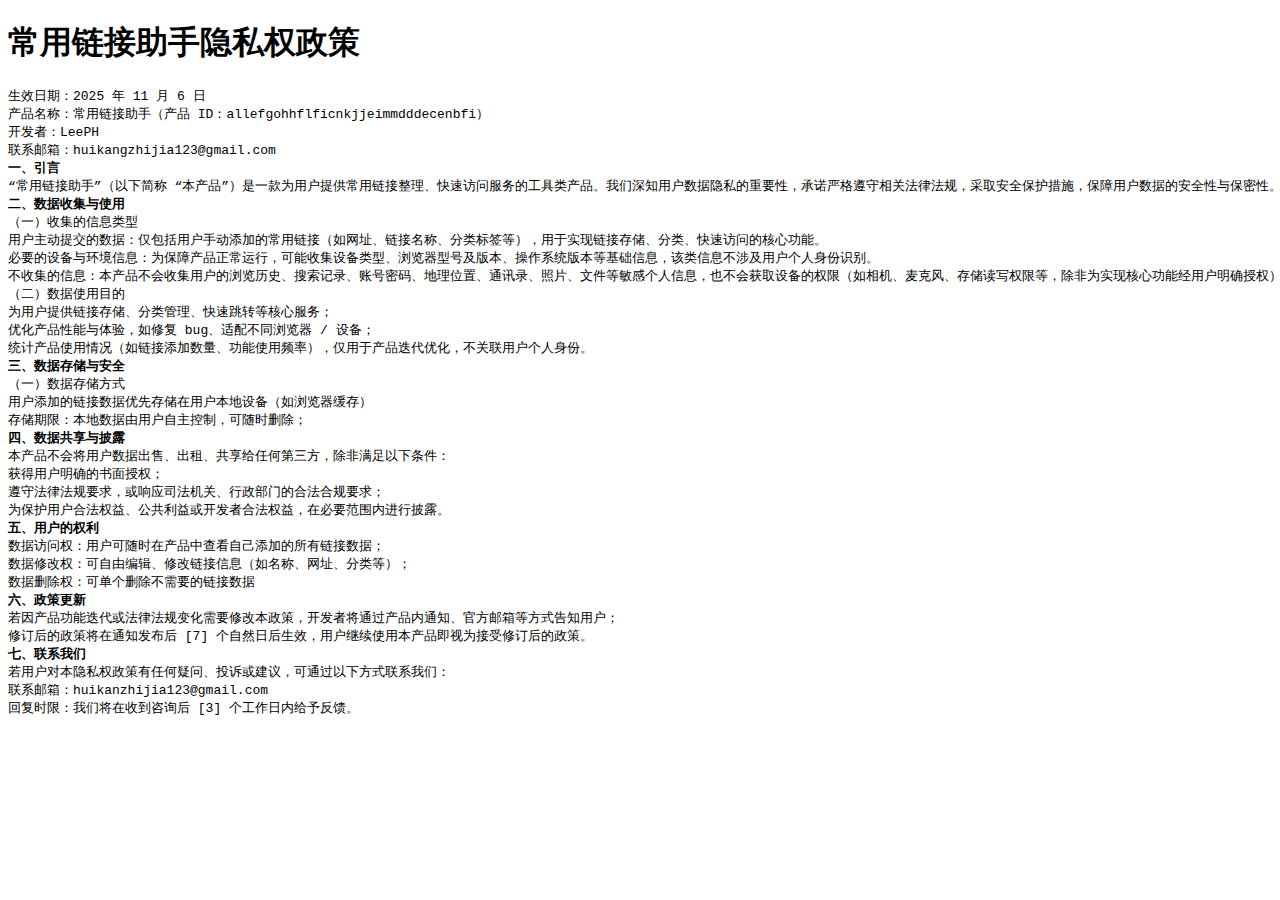
<file: index.html>
<!DOCTYPE html>
<html lang="zh">
<head>
	<meta charset="UTF-8">
	<meta name="viewport" content="width=device-width, initial-scale=1.0">
	<title>privacy-policy</title>
</head>
<body>
	<h1>常用链接助手隐私权政策​</h1>
<pre>
生效日期：2025 年 11 月 6 日
产品名称：常用链接助手（产品 ID：allefgohhflficnkjjeimmdddecenbfi）
开发者：LeePH
联系邮箱：huikangzhijia123@gmail.com
<strong>一、引言​</strong>
“常用链接助手”（以下简称 “本产品”）是一款为用户提供常用链接整理、快速访问服务的工具类产品。我们深知用户数据隐私的重要性，承诺严格遵守相关法律法规，采取安全保护措施，保障用户数据的安全性与保密性。本隐私权政策旨在明确告知用户本产品的数据收集、使用、存储、共享等相关规则，用户使用本产品即表示同意接受本政策的约束。​
<strong>二、数据收集与使用​</strong>
（一）收集的信息类型​
用户主动提交的数据：仅包括用户手动添加的常用链接（如网址、链接名称、分类标签等），用于实现链接存储、分类、快速访问的核心功能。​
必要的设备与环境信息：为保障产品正常运行，可能收集设备类型、浏览器型号及版本、操作系统版本等基础信息，该类信息不涉及用户个人身份识别。​
不收集的信息：本产品不会收集用户的浏览历史、搜索记录、账号密码、地理位置、通讯录、照片、文件等敏感个人信息，也不会获取设备的权限（如相机、麦克风、存储读写权限等，除非为实现核心功能经用户明确授权）。​
（二）数据使用目的​
为用户提供链接存储、分类管理、快速跳转等核心服务；​
优化产品性能与体验，如修复 bug、适配不同浏览器 / 设备；​
统计产品使用情况（如链接添加数量、功能使用频率），仅用于产品迭代优化，不关联用户个人身份。​
<strong>三、数据存储与安全​</strong>
（一）数据存储方式​
用户添加的链接数据优先存储在用户本地设备（如浏览器缓存）
存储期限：本地数据由用户自主控制，可随时删除；​​
<strong>四、数据共享与披露​</strong>
本产品不会将用户数据出售、出租、共享给任何第三方，除非满足以下条件：​
获得用户明确的书面授权；​
遵守法律法规要求，或响应司法机关、行政部门的合法合规要求；​
为保护用户合法权益、公共利益或开发者合法权益，在必要范围内进行披露。​
<strong>五、用户的权利​</strong>
数据访问权：用户可随时在产品中查看自己添加的所有链接数据；​
数据修改权：可自由编辑、修改链接信息（如名称、网址、分类等）；​
数据删除权：可单个删除不需要的链接数据​​
<strong>六、政策更新​</strong>
若因产品功能迭代或法律法规变化需要修改本政策，开发者将通过产品内通知、官方邮箱等方式告知用户；
​修订后的政策将在通知发布后 [7] 个自然日后生效，用户继续使用本产品即视为接受修订后的政策。​
<strong>七、联系我们​</strong>
若用户对本隐私权政策有任何疑问、投诉或建议，可通过以下方式联系我们：​
联系邮箱：huikanzhijia123@gmail.com
回复时限：我们将在收到咨询后 [3] 个工作日内给予反馈。
</pre>
	
</body>

</html>
</file>
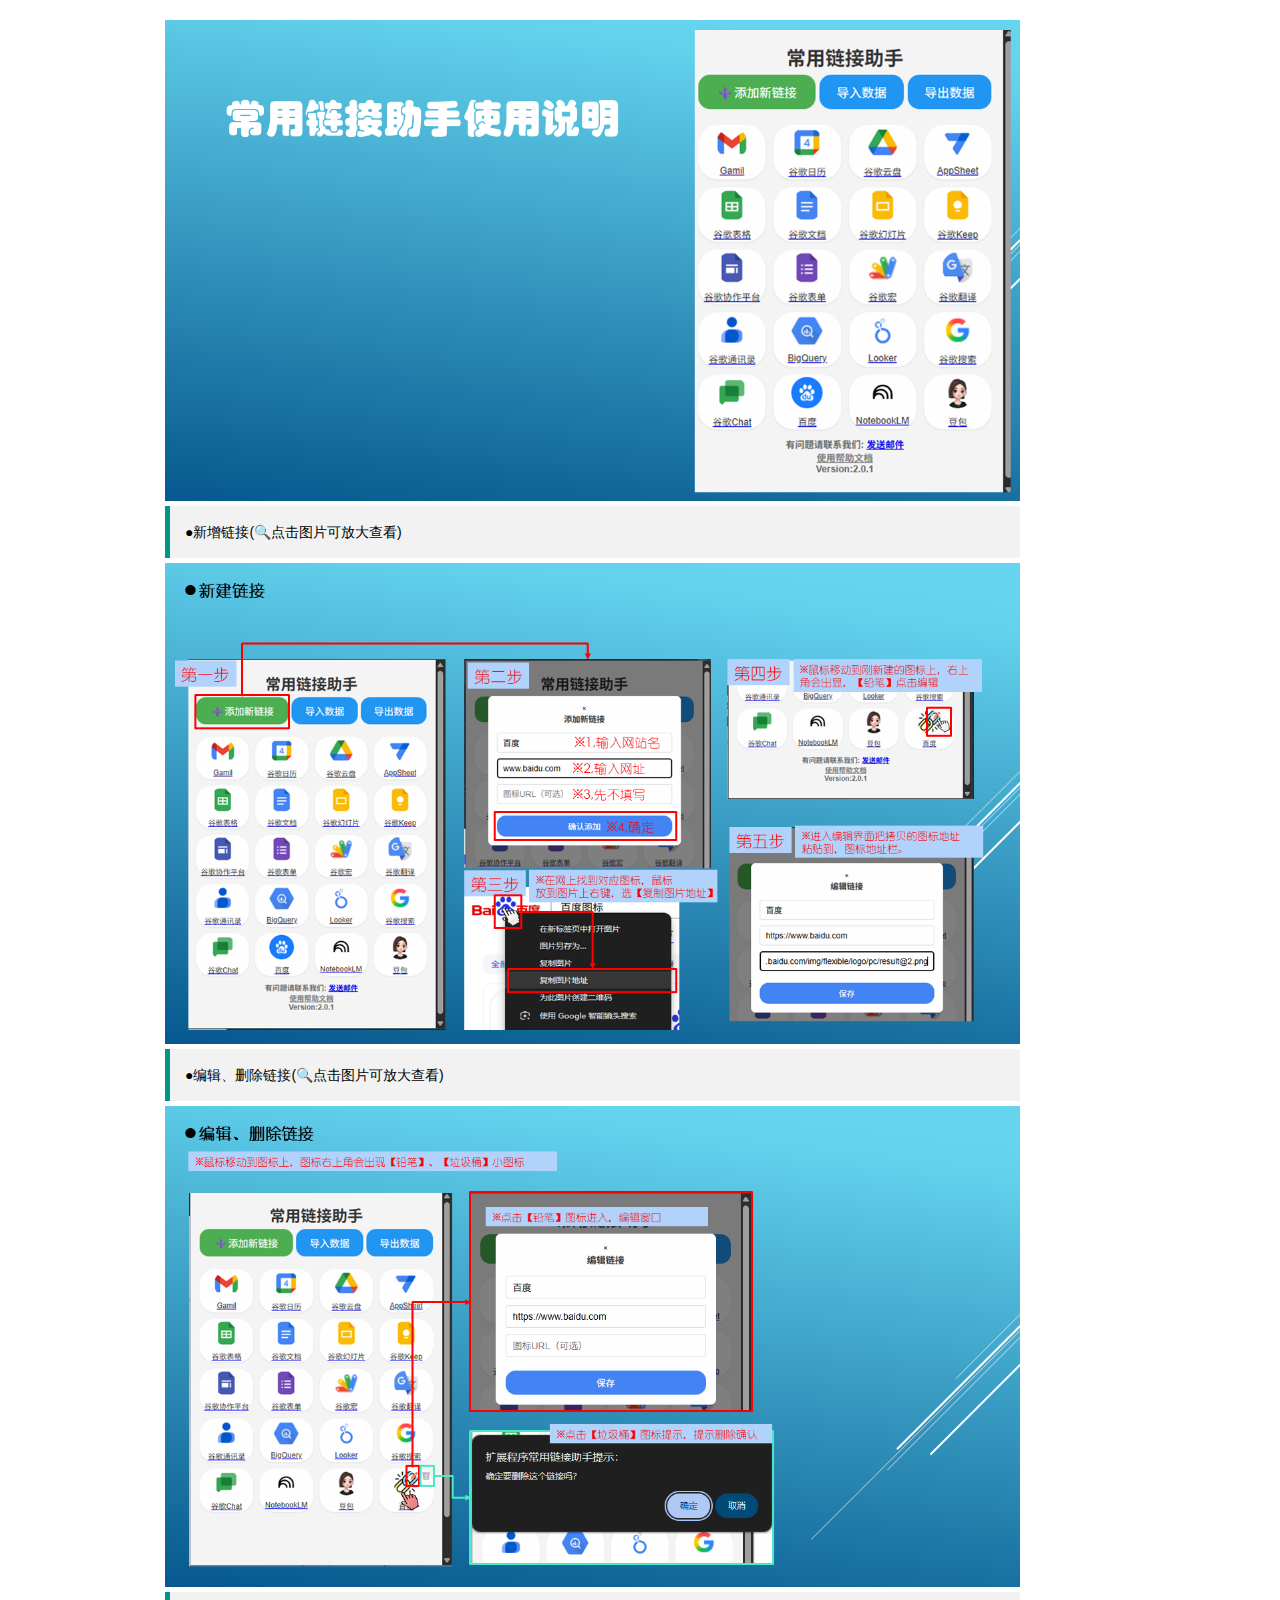
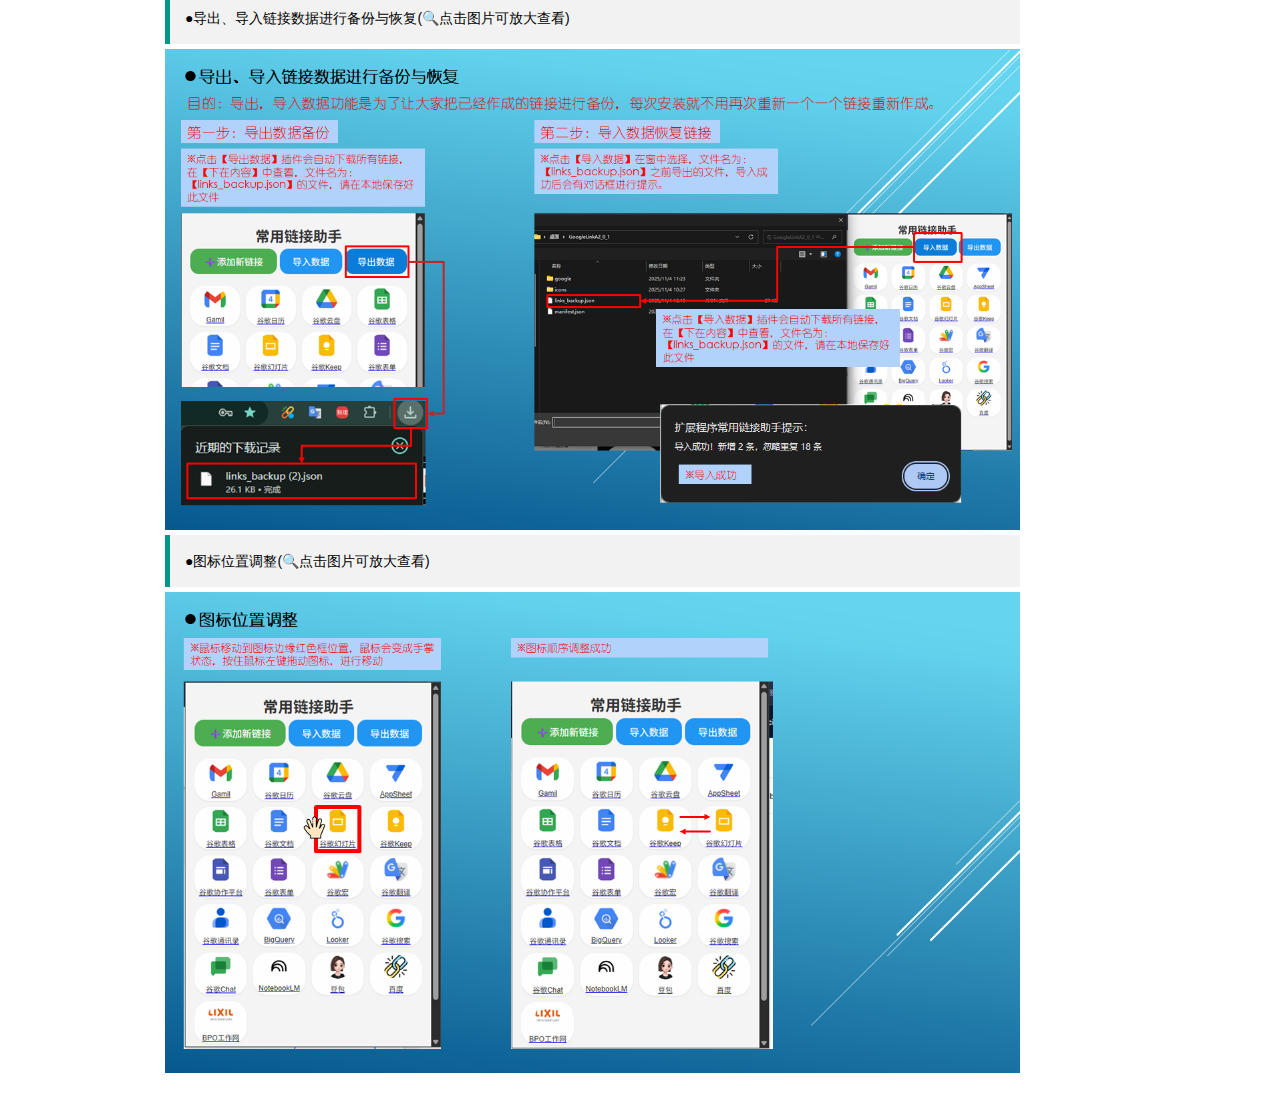
<file: help.html>
<!DOCTYPE html>
<html>
	<head>
		<meta charset="utf-8">
		<title>常用链接助手使用方法</title>
		<meta name="renderer" content="webkit">
		<meta http-equiv="X-UA-Compatible" content="IE=edge,chrome=1">
		<meta name="viewport"
			content="width=device-width, initial-scale=1.0, minimum-scale=1.0, maximum-scale=1.0, user-scalable=0">
		<link rel="shortcut icon" href="img/favicon.ico" type="image/x-icon" />
		<link rel="stylesheet" href="layui/css/layui.css" media="all"/>
	</head>
	<body>
		<div class="layui-container" style="margin: 20px auto;;">
			
			<div class="layui-row">
				<div class="layui-col-sm9 layui-col-sm-offset1">
					<img src="img/1.PNG" height="481" alt="说明首页">
					<div class="gdc-tx-photo" id="imgDragmove">
						
						<blockquote class="layui-elem-quote" style="margin: 5px 0 5px;">
						  ●新增链接(🔍点击图片可放大查看)
						</blockquote>
						<a href="#"><img src="img/2.PNG" height="481" alt="新建链接"></a>
						<blockquote class="layui-elem-quote" style="margin: 5px 0 5px;">
						  ●编辑、删除链接(🔍点击图片可放大查看)
						</blockquote>
						<a href="#"><img src="img/3.PNG" height="481" alt="编辑、删除链接"></a>
						<blockquote class="layui-elem-quote" style="margin: 5px 0 5px;">
						  ●导出、导入链接数据进行备份与恢复(🔍点击图片可放大查看)
						</blockquote>
						<a href="#"><img src="img/4.PNG" height="481" alt="导出、导入链接数据进行备份与恢复"></a>
						<blockquote class="layui-elem-quote" style="margin: 5px 0 5px;">
						  ●图标位置调整(🔍点击图片可放大查看)
						</blockquote>
						<a href="#"><img src="img/5.PNG" height="481" alt="图标位置调整"></a>
					</div>
				</div>
			</div>
		
			<!-- <div style="padding: 50px;">
				<div class="gdc-tx-photo" id="imgDragmove">
					<img src="img/1.PNG" height="400" alt="图片名">
					<img src="img/2.PNG" height="400" alt="图片名">
				</div>
			</div> -->
		</div>
		<script src="layui_exts/dragMove/dragMove.js"></script>
		<script src="layui/layui.js"></script>
		<script>
			layui.config({
				base: 'layui_exts/' //配置 layui 第三方扩展组件存放的基础目录
			}).extend({
				dragMove: 'dragMove/dragMove'
			}).use(['dragMove'], function() {
				var dragMove = layui.dragMove;

				//执行示例
				dragMove.render({
					elem: "#imgDragmove", //指向图片的父容器
					layerArea: ["1200px", "860px"], //弹窗的宽高，同layer的area，默认["960px","720px"]
					layerShade: 0.6, //遮罩的透明度，同layer的shade，默认0.6
					layerMove: false, //触发拖动的元素，同layer的move，这里默认禁止，可设置为'.layui-layer-title'
					maxZoom: 3 //图片能放大的最大倍数，默认1倍
				});
			});
		</script>
	</body>
</html>
</file>
<file: layui/css/layui.css>
/** layui-v2.5.6 MIT License By https://www.layui.com */
 .layui-inline,img{display:inline-block;vertical-align:middle}h1,h2,h3,h4,h5,h6{font-weight:400}.layui-edge,.layui-header,.layui-inline,.layui-main{position:relative}.layui-body,.layui-edge,.layui-elip{overflow:hidden}.layui-btn,.layui-edge,.layui-inline,img{vertical-align:middle}.layui-btn,.layui-disabled,.layui-icon,.layui-unselect{-moz-user-select:none;-webkit-user-select:none;-ms-user-select:none}.layui-elip,.layui-form-checkbox span,.layui-form-pane .layui-form-label{text-overflow:ellipsis;white-space:nowrap}.layui-breadcrumb,.layui-tree-btnGroup{visibility:hidden}blockquote,body,button,dd,div,dl,dt,form,h1,h2,h3,h4,h5,h6,input,li,ol,p,pre,td,textarea,th,ul{margin:0;padding:0;-webkit-tap-highlight-color:rgba(0,0,0,0)}a:active,a:hover{outline:0}img{border:none}li{list-style:none}table{border-collapse:collapse;border-spacing:0}h4,h5,h6{font-size:100%}button,input,optgroup,option,select,textarea{font-family:inherit;font-size:inherit;font-style:inherit;font-weight:inherit;outline:0}pre{white-space:pre-wrap;white-space:-moz-pre-wrap;white-space:-pre-wrap;white-space:-o-pre-wrap;word-wrap:break-word}body{line-height:24px;font:14px Helvetica Neue,Helvetica,PingFang SC,Tahoma,Arial,sans-serif}hr{height:1px;margin:10px 0;border:0;clear:both}a{color:#333;text-decoration:none}a:hover{color:#777}a cite{font-style:normal;*cursor:pointer}.layui-border-box,.layui-border-box *{box-sizing:border-box}.layui-box,.layui-box *{box-sizing:content-box}.layui-clear{clear:both;*zoom:1}.layui-clear:after{content:'\20';clear:both;*zoom:1;display:block;height:0}.layui-inline{*display:inline;*zoom:1}.layui-edge{display:inline-block;width:0;height:0;border-width:6px;border-style:dashed;border-color:transparent}.layui-edge-top{top:-4px;border-bottom-color:#999;border-bottom-style:solid}.layui-edge-right{border-left-color:#999;border-left-style:solid}.layui-edge-bottom{top:2px;border-top-color:#999;border-top-style:solid}.layui-edge-left{border-right-color:#999;border-right-style:solid}.layui-disabled,.layui-disabled:hover{color:#d2d2d2!important;cursor:not-allowed!important}.layui-circle{border-radius:100%}.layui-show{display:block!important}.layui-hide{display:none!important}@font-face{font-family:layui-icon;src:url(../font/iconfont.eot?v=256);src:url(../font/iconfont.eot?v=256#iefix) format('embedded-opentype'),url(../font/iconfont.woff2?v=256) format('woff2'),url(../font/iconfont.woff?v=256) format('woff'),url(../font/iconfont.ttf?v=256) format('truetype'),url(../font/iconfont.svg?v=256#layui-icon) format('svg')}.layui-icon{font-family:layui-icon!important;font-size:16px;font-style:normal;-webkit-font-smoothing:antialiased;-moz-osx-font-smoothing:grayscale}.layui-icon-reply-fill:before{content:"\e611"}.layui-icon-set-fill:before{content:"\e614"}.layui-icon-menu-fill:before{content:"\e60f"}.layui-icon-search:before{content:"\e615"}.layui-icon-share:before{content:"\e641"}.layui-icon-set-sm:before{content:"\e620"}.layui-icon-engine:before{content:"\e628"}.layui-icon-close:before{content:"\1006"}.layui-icon-close-fill:before{content:"\1007"}.layui-icon-chart-screen:before{content:"\e629"}.layui-icon-star:before{content:"\e600"}.layui-icon-circle-dot:before{content:"\e617"}.layui-icon-chat:before{content:"\e606"}.layui-icon-release:before{content:"\e609"}.layui-icon-list:before{content:"\e60a"}.layui-icon-chart:before{content:"\e62c"}.layui-icon-ok-circle:before{content:"\1005"}.layui-icon-layim-theme:before{content:"\e61b"}.layui-icon-table:before{content:"\e62d"}.layui-icon-right:before{content:"\e602"}.layui-icon-left:before{content:"\e603"}.layui-icon-cart-simple:before{content:"\e698"}.layui-icon-face-cry:before{content:"\e69c"}.layui-icon-face-smile:before{content:"\e6af"}.layui-icon-survey:before{content:"\e6b2"}.layui-icon-tree:before{content:"\e62e"}.layui-icon-ie:before{content:"\e7bb"}.layui-icon-upload-circle:before{content:"\e62f"}.layui-icon-add-circle:before{content:"\e61f"}.layui-icon-download-circle:before{content:"\e601"}.layui-icon-templeate-1:before{content:"\e630"}.layui-icon-util:before{content:"\e631"}.layui-icon-face-surprised:before{content:"\e664"}.layui-icon-edit:before{content:"\e642"}.layui-icon-speaker:before{content:"\e645"}.layui-icon-down:before{content:"\e61a"}.layui-icon-file:before{content:"\e621"}.layui-icon-layouts:before{content:"\e632"}.layui-icon-rate-half:before{content:"\e6c9"}.layui-icon-add-circle-fine:before{content:"\e608"}.layui-icon-prev-circle:before{content:"\e633"}.layui-icon-read:before{content:"\e705"}.layui-icon-404:before{content:"\e61c"}.layui-icon-carousel:before{content:"\e634"}.layui-icon-help:before{content:"\e607"}.layui-icon-code-circle:before{content:"\e635"}.layui-icon-windows:before{content:"\e67f"}.layui-icon-water:before{content:"\e636"}.layui-icon-username:before{content:"\e66f"}.layui-icon-find-fill:before{content:"\e670"}.layui-icon-about:before{content:"\e60b"}.layui-icon-location:before{content:"\e715"}.layui-icon-up:before{content:"\e619"}.layui-icon-pause:before{content:"\e651"}.layui-icon-date:before{content:"\e637"}.layui-icon-layim-uploadfile:before{content:"\e61d"}.layui-icon-delete:before{content:"\e640"}.layui-icon-play:before{content:"\e652"}.layui-icon-top:before{content:"\e604"}.layui-icon-firefox:before{content:"\e686"}.layui-icon-friends:before{content:"\e612"}.layui-icon-refresh-3:before{content:"\e9aa"}.layui-icon-ok:before{content:"\e605"}.layui-icon-layer:before{content:"\e638"}.layui-icon-face-smile-fine:before{content:"\e60c"}.layui-icon-dollar:before{content:"\e659"}.layui-icon-group:before{content:"\e613"}.layui-icon-layim-download:before{content:"\e61e"}.layui-icon-picture-fine:before{content:"\e60d"}.layui-icon-link:before{content:"\e64c"}.layui-icon-diamond:before{content:"\e735"}.layui-icon-log:before{content:"\e60e"}.layui-icon-key:before{content:"\e683"}.layui-icon-rate-solid:before{content:"\e67a"}.layui-icon-fonts-del:before{content:"\e64f"}.layui-icon-unlink:before{content:"\e64d"}.layui-icon-fonts-clear:before{content:"\e639"}.layui-icon-triangle-r:before{content:"\e623"}.layui-icon-circle:before{content:"\e63f"}.layui-icon-radio:before{content:"\e643"}.layui-icon-align-center:before{content:"\e647"}.layui-icon-align-right:before{content:"\e648"}.layui-icon-align-left:before{content:"\e649"}.layui-icon-loading-1:before{content:"\e63e"}.layui-icon-return:before{content:"\e65c"}.layui-icon-fonts-strong:before{content:"\e62b"}.layui-icon-upload:before{content:"\e67c"}.layui-icon-dialogue:before{content:"\e63a"}.layui-icon-video:before{content:"\e6ed"}.layui-icon-headset:before{content:"\e6fc"}.layui-icon-cellphone-fine:before{content:"\e63b"}.layui-icon-add-1:before{content:"\e654"}.layui-icon-face-smile-b:before{content:"\e650"}.layui-icon-fonts-html:before{content:"\e64b"}.layui-icon-screen-full:before{content:"\e622"}.layui-icon-form:before{content:"\e63c"}.layui-icon-cart:before{content:"\e657"}.layui-icon-camera-fill:before{content:"\e65d"}.layui-icon-tabs:before{content:"\e62a"}.layui-icon-heart-fill:before{content:"\e68f"}.layui-icon-fonts-code:before{content:"\e64e"}.layui-icon-ios:before{content:"\e680"}.layui-icon-at:before{content:"\e687"}.layui-icon-fire:before{content:"\e756"}.layui-icon-set:before{content:"\e716"}.layui-icon-fonts-u:before{content:"\e646"}.layui-icon-triangle-d:before{content:"\e625"}.layui-icon-tips:before{content:"\e702"}.layui-icon-picture:before{content:"\e64a"}.layui-icon-more-vertical:before{content:"\e671"}.layui-icon-bluetooth:before{content:"\e689"}.layui-icon-flag:before{content:"\e66c"}.layui-icon-loading:before{content:"\e63d"}.layui-icon-fonts-i:before{content:"\e644"}.layui-icon-refresh-1:before{content:"\e666"}.layui-icon-rmb:before{content:"\e65e"}.layui-icon-addition:before{content:"\e624"}.layui-icon-home:before{content:"\e68e"}.layui-icon-time:before{content:"\e68d"}.layui-icon-user:before{content:"\e770"}.layui-icon-notice:before{content:"\e667"}.layui-icon-chrome:before{content:"\e68a"}.layui-icon-edge:before{content:"\e68b"}.layui-icon-login-weibo:before{content:"\e675"}.layui-icon-voice:before{content:"\e688"}.layui-icon-upload-drag:before{content:"\e681"}.layui-icon-login-qq:before{content:"\e676"}.layui-icon-snowflake:before{content:"\e6b1"}.layui-icon-heart:before{content:"\e68c"}.layui-icon-logout:before{content:"\e682"}.layui-icon-file-b:before{content:"\e655"}.layui-icon-template:before{content:"\e663"}.layui-icon-transfer:before{content:"\e691"}.layui-icon-auz:before{content:"\e672"}.layui-icon-console:before{content:"\e665"}.layui-icon-app:before{content:"\e653"}.layui-icon-prev:before{content:"\e65a"}.layui-icon-website:before{content:"\e7ae"}.layui-icon-next:before{content:"\e65b"}.layui-icon-component:before{content:"\e857"}.layui-icon-android:before{content:"\e684"}.layui-icon-more:before{content:"\e65f"}.layui-icon-login-wechat:before{content:"\e677"}.layui-icon-shrink-right:before{content:"\e668"}.layui-icon-spread-left:before{content:"\e66b"}.layui-icon-camera:before{content:"\e660"}.layui-icon-note:before{content:"\e66e"}.layui-icon-refresh:before{content:"\e669"}.layui-icon-female:before{content:"\e661"}.layui-icon-male:before{content:"\e662"}.layui-icon-screen-restore:before{content:"\e758"}.layui-icon-password:before{content:"\e673"}.layui-icon-senior:before{content:"\e674"}.layui-icon-theme:before{content:"\e66a"}.layui-icon-tread:before{content:"\e6c5"}.layui-icon-praise:before{content:"\e6c6"}.layui-icon-star-fill:before{content:"\e658"}.layui-icon-rate:before{content:"\e67b"}.layui-icon-template-1:before{content:"\e656"}.layui-icon-vercode:before{content:"\e679"}.layui-icon-service:before{content:"\e626"}.layui-icon-cellphone:before{content:"\e678"}.layui-icon-print:before{content:"\e66d"}.layui-icon-cols:before{content:"\e610"}.layui-icon-wifi:before{content:"\e7e0"}.layui-icon-export:before{content:"\e67d"}.layui-icon-rss:before{content:"\e808"}.layui-icon-slider:before{content:"\e714"}.layui-icon-email:before{content:"\e618"}.layui-icon-subtraction:before{content:"\e67e"}.layui-icon-mike:before{content:"\e6dc"}.layui-icon-light:before{content:"\e748"}.layui-icon-gift:before{content:"\e627"}.layui-icon-mute:before{content:"\e685"}.layui-icon-reduce-circle:before{content:"\e616"}.layui-icon-music:before{content:"\e690"}.layui-main{width:1140px;margin:0 auto}.layui-header{z-index:1000;height:60px}.layui-header a:hover{transition:all .5s;-webkit-transition:all .5s}.layui-side{position:fixed;left:0;top:0;bottom:0;z-index:999;width:200px;overflow-x:hidden}.layui-side-scroll{position:relative;width:220px;height:100%;overflow-x:hidden}.layui-body{position:absolute;left:200px;right:0;top:0;bottom:0;z-index:998;width:auto;overflow-y:auto;box-sizing:border-box}.layui-layout-body{overflow:hidden}.layui-layout-admin .layui-header{background-color:#23262E}.layui-layout-admin .layui-side{top:60px;width:200px;overflow-x:hidden}.layui-layout-admin .layui-body{position:fixed;top:60px;bottom:44px}.layui-layout-admin .layui-main{width:auto;margin:0 15px}.layui-layout-admin .layui-footer{position:fixed;left:200px;right:0;bottom:0;height:44px;line-height:44px;padding:0 15px;background-color:#eee}.layui-layout-admin .layui-logo{position:absolute;left:0;top:0;width:200px;height:100%;line-height:60px;text-align:center;color:#009688;font-size:16px}.layui-layout-admin .layui-header .layui-nav{background:0 0}.layui-layout-left{position:absolute!important;left:200px;top:0}.layui-layout-right{position:absolute!important;right:0;top:0}.layui-container{position:relative;margin:0 auto;padding:0 15px;box-sizing:border-box}.layui-fluid{position:relative;margin:0 auto;padding:0 15px}.layui-row:after,.layui-row:before{content:'';display:block;clear:both}.layui-col-lg1,.layui-col-lg10,.layui-col-lg11,.layui-col-lg12,.layui-col-lg2,.layui-col-lg3,.layui-col-lg4,.layui-col-lg5,.layui-col-lg6,.layui-col-lg7,.layui-col-lg8,.layui-col-lg9,.layui-col-md1,.layui-col-md10,.layui-col-md11,.layui-col-md12,.layui-col-md2,.layui-col-md3,.layui-col-md4,.layui-col-md5,.layui-col-md6,.layui-col-md7,.layui-col-md8,.layui-col-md9,.layui-col-sm1,.layui-col-sm10,.layui-col-sm11,.layui-col-sm12,.layui-col-sm2,.layui-col-sm3,.layui-col-sm4,.layui-col-sm5,.layui-col-sm6,.layui-col-sm7,.layui-col-sm8,.layui-col-sm9,.layui-col-xs1,.layui-col-xs10,.layui-col-xs11,.layui-col-xs12,.layui-col-xs2,.layui-col-xs3,.layui-col-xs4,.layui-col-xs5,.layui-col-xs6,.layui-col-xs7,.layui-col-xs8,.layui-col-xs9{position:relative;display:block;box-sizing:border-box}.layui-col-xs1,.layui-col-xs10,.layui-col-xs11,.layui-col-xs12,.layui-col-xs2,.layui-col-xs3,.layui-col-xs4,.layui-col-xs5,.layui-col-xs6,.layui-col-xs7,.layui-col-xs8,.layui-col-xs9{float:left}.layui-col-xs1{width:8.33333333%}.layui-col-xs2{width:16.66666667%}.layui-col-xs3{width:25%}.layui-col-xs4{width:33.33333333%}.layui-col-xs5{width:41.66666667%}.layui-col-xs6{width:50%}.layui-col-xs7{width:58.33333333%}.layui-col-xs8{width:66.66666667%}.layui-col-xs9{width:75%}.layui-col-xs10{width:83.33333333%}.layui-col-xs11{width:91.66666667%}.layui-col-xs12{width:100%}.layui-col-xs-offset1{margin-left:8.33333333%}.layui-col-xs-offset2{margin-left:16.66666667%}.layui-col-xs-offset3{margin-left:25%}.layui-col-xs-offset4{margin-left:33.33333333%}.layui-col-xs-offset5{margin-left:41.66666667%}.layui-col-xs-offset6{margin-left:50%}.layui-col-xs-offset7{margin-left:58.33333333%}.layui-col-xs-offset8{margin-left:66.66666667%}.layui-col-xs-offset9{margin-left:75%}.layui-col-xs-offset10{margin-left:83.33333333%}.layui-col-xs-offset11{margin-left:91.66666667%}.layui-col-xs-offset12{margin-left:100%}@media screen and (max-width:768px){.layui-hide-xs{display:none!important}.layui-show-xs-block{display:block!important}.layui-show-xs-inline{display:inline!important}.layui-show-xs-inline-block{display:inline-block!important}}@media screen and (min-width:768px){.layui-container{width:750px}.layui-hide-sm{display:none!important}.layui-show-sm-block{display:block!important}.layui-show-sm-inline{display:inline!important}.layui-show-sm-inline-block{display:inline-block!important}.layui-col-sm1,.layui-col-sm10,.layui-col-sm11,.layui-col-sm12,.layui-col-sm2,.layui-col-sm3,.layui-col-sm4,.layui-col-sm5,.layui-col-sm6,.layui-col-sm7,.layui-col-sm8,.layui-col-sm9{float:left}.layui-col-sm1{width:8.33333333%}.layui-col-sm2{width:16.66666667%}.layui-col-sm3{width:25%}.layui-col-sm4{width:33.33333333%}.layui-col-sm5{width:41.66666667%}.layui-col-sm6{width:50%}.layui-col-sm7{width:58.33333333%}.layui-col-sm8{width:66.66666667%}.layui-col-sm9{width:75%}.layui-col-sm10{width:83.33333333%}.layui-col-sm11{width:91.66666667%}.layui-col-sm12{width:100%}.layui-col-sm-offset1{margin-left:8.33333333%}.layui-col-sm-offset2{margin-left:16.66666667%}.layui-col-sm-offset3{margin-left:25%}.layui-col-sm-offset4{margin-left:33.33333333%}.layui-col-sm-offset5{margin-left:41.66666667%}.layui-col-sm-offset6{margin-left:50%}.layui-col-sm-offset7{margin-left:58.33333333%}.layui-col-sm-offset8{margin-left:66.66666667%}.layui-col-sm-offset9{margin-left:75%}.layui-col-sm-offset10{margin-left:83.33333333%}.layui-col-sm-offset11{margin-left:91.66666667%}.layui-col-sm-offset12{margin-left:100%}}@media screen and (min-width:992px){.layui-container{width:970px}.layui-hide-md{display:none!important}.layui-show-md-block{display:block!important}.layui-show-md-inline{display:inline!important}.layui-show-md-inline-block{display:inline-block!important}.layui-col-md1,.layui-col-md10,.layui-col-md11,.layui-col-md12,.layui-col-md2,.layui-col-md3,.layui-col-md4,.layui-col-md5,.layui-col-md6,.layui-col-md7,.layui-col-md8,.layui-col-md9{float:left}.layui-col-md1{width:8.33333333%}.layui-col-md2{width:16.66666667%}.layui-col-md3{width:25%}.layui-col-md4{width:33.33333333%}.layui-col-md5{width:41.66666667%}.layui-col-md6{width:50%}.layui-col-md7{width:58.33333333%}.layui-col-md8{width:66.66666667%}.layui-col-md9{width:75%}.layui-col-md10{width:83.33333333%}.layui-col-md11{width:91.66666667%}.layui-col-md12{width:100%}.layui-col-md-offset1{margin-left:8.33333333%}.layui-col-md-offset2{margin-left:16.66666667%}.layui-col-md-offset3{margin-left:25%}.layui-col-md-offset4{margin-left:33.33333333%}.layui-col-md-offset5{margin-left:41.66666667%}.layui-col-md-offset6{margin-left:50%}.layui-col-md-offset7{margin-left:58.33333333%}.layui-col-md-offset8{margin-left:66.66666667%}.layui-col-md-offset9{margin-left:75%}.layui-col-md-offset10{margin-left:83.33333333%}.layui-col-md-offset11{margin-left:91.66666667%}.layui-col-md-offset12{margin-left:100%}}@media screen and (min-width:1200px){.layui-container{width:1170px}.layui-hide-lg{display:none!important}.layui-show-lg-block{display:block!important}.layui-show-lg-inline{display:inline!important}.layui-show-lg-inline-block{display:inline-block!important}.layui-col-lg1,.layui-col-lg10,.layui-col-lg11,.layui-col-lg12,.layui-col-lg2,.layui-col-lg3,.layui-col-lg4,.layui-col-lg5,.layui-col-lg6,.layui-col-lg7,.layui-col-lg8,.layui-col-lg9{float:left}.layui-col-lg1{width:8.33333333%}.layui-col-lg2{width:16.66666667%}.layui-col-lg3{width:25%}.layui-col-lg4{width:33.33333333%}.layui-col-lg5{width:41.66666667%}.layui-col-lg6{width:50%}.layui-col-lg7{width:58.33333333%}.layui-col-lg8{width:66.66666667%}.layui-col-lg9{width:75%}.layui-col-lg10{width:83.33333333%}.layui-col-lg11{width:91.66666667%}.layui-col-lg12{width:100%}.layui-col-lg-offset1{margin-left:8.33333333%}.layui-col-lg-offset2{margin-left:16.66666667%}.layui-col-lg-offset3{margin-left:25%}.layui-col-lg-offset4{margin-left:33.33333333%}.layui-col-lg-offset5{margin-left:41.66666667%}.layui-col-lg-offset6{margin-left:50%}.layui-col-lg-offset7{margin-left:58.33333333%}.layui-col-lg-offset8{margin-left:66.66666667%}.layui-col-lg-offset9{margin-left:75%}.layui-col-lg-offset10{margin-left:83.33333333%}.layui-col-lg-offset11{margin-left:91.66666667%}.layui-col-lg-offset12{margin-left:100%}}.layui-col-space1{margin:-.5px}.layui-col-space1>*{padding:.5px}.layui-col-space2{margin:-1px}.layui-col-space2>*{padding:1px}.layui-col-space4{margin:-2px}.layui-col-space4>*{padding:2px}.layui-col-space5{margin:-2.5px}.layui-col-space5>*{padding:2.5px}.layui-col-space6{margin:-3px}.layui-col-space6>*{padding:3px}.layui-col-space8{margin:-4px}.layui-col-space8>*{padding:4px}.layui-col-space10{margin:-5px}.layui-col-space10>*{padding:5px}.layui-col-space12{margin:-6px}.layui-col-space12>*{padding:6px}.layui-col-space14{margin:-7px}.layui-col-space14>*{padding:7px}.layui-col-space15{margin:-7.5px}.layui-col-space15>*{padding:7.5px}.layui-col-space16{margin:-8px}.layui-col-space16>*{padding:8px}.layui-col-space18{margin:-9px}.layui-col-space18>*{padding:9px}.layui-col-space20{margin:-10px}.layui-col-space20>*{padding:10px}.layui-col-space22{margin:-11px}.layui-col-space22>*{padding:11px}.layui-col-space24{margin:-12px}.layui-col-space24>*{padding:12px}.layui-col-space25{margin:-12.5px}.layui-col-space25>*{padding:12.5px}.layui-col-space26{margin:-13px}.layui-col-space26>*{padding:13px}.layui-col-space28{margin:-14px}.layui-col-space28>*{padding:14px}.layui-col-space30{margin:-15px}.layui-col-space30>*{padding:15px}.layui-btn,.layui-input,.layui-select,.layui-textarea,.layui-upload-button{outline:0;-webkit-appearance:none;transition:all .3s;-webkit-transition:all .3s;box-sizing:border-box}.layui-elem-quote{margin-bottom:10px;padding:15px;line-height:22px;border-left:5px solid #009688;border-radius:0 2px 2px 0;background-color:#f2f2f2}.layui-quote-nm{border-style:solid;border-width:1px 1px 1px 5px;background:0 0}.layui-elem-field{margin-bottom:10px;padding:0;border-width:1px;border-style:solid}.layui-elem-field legend{margin-left:20px;padding:0 10px;font-size:20px;font-weight:300}.layui-field-title{margin:10px 0 20px;border-width:1px 0 0}.layui-field-box{padding:10px 15px}.layui-field-title .layui-field-box{padding:10px 0}.layui-progress{position:relative;height:6px;border-radius:20px;background-color:#e2e2e2}.layui-progress-bar{position:absolute;left:0;top:0;width:0;max-width:100%;height:6px;border-radius:20px;text-align:right;background-color:#5FB878;transition:all .3s;-webkit-transition:all .3s}.layui-progress-big,.layui-progress-big .layui-progress-bar{height:18px;line-height:18px}.layui-progress-text{position:relative;top:-20px;line-height:18px;font-size:12px;color:#666}.layui-progress-big .layui-progress-text{position:static;padding:0 10px;color:#fff}.layui-collapse{border-width:1px;border-style:solid;border-radius:2px}.layui-colla-content,.layui-colla-item{border-top-width:1px;border-top-style:solid}.layui-colla-item:first-child{border-top:none}.layui-colla-title{position:relative;height:42px;line-height:42px;padding:0 15px 0 35px;color:#333;background-color:#f2f2f2;cursor:pointer;font-size:14px;overflow:hidden}.layui-colla-content{display:none;padding:10px 15px;line-height:22px;color:#666}.layui-colla-icon{position:absolute;left:15px;top:0;font-size:14px}.layui-card{margin-bottom:15px;border-radius:2px;background-color:#fff;box-shadow:0 1px 2px 0 rgba(0,0,0,.05)}.layui-card:last-child{margin-bottom:0}.layui-card-header{position:relative;height:42px;line-height:42px;padding:0 15px;border-bottom:1px solid #f6f6f6;color:#333;border-radius:2px 2px 0 0;font-size:14px}.layui-bg-black,.layui-bg-blue,.layui-bg-cyan,.layui-bg-green,.layui-bg-orange,.layui-bg-red{color:#fff!important}.layui-card-body{position:relative;padding:10px 15px;line-height:24px}.layui-card-body[pad15]{padding:15px}.layui-card-body[pad20]{padding:20px}.layui-card-body .layui-table{margin:5px 0}.layui-card .layui-tab{margin:0}.layui-panel-window{position:relative;padding:15px;border-radius:0;border-top:5px solid #E6E6E6;background-color:#fff}.layui-auxiliar-moving{position:fixed;left:0;right:0;top:0;bottom:0;width:100%;height:100%;background:0 0;z-index:9999999999}.layui-form-label,.layui-form-mid,.layui-form-select,.layui-input-block,.layui-input-inline,.layui-textarea{position:relative}.layui-bg-red{background-color:#FF5722!important}.layui-bg-orange{background-color:#FFB800!important}.layui-bg-green{background-color:#009688!important}.layui-bg-cyan{background-color:#2F4056!important}.layui-bg-blue{background-color:#1E9FFF!important}.layui-bg-black{background-color:#393D49!important}.layui-bg-gray{background-color:#eee!important;color:#666!important}.layui-badge-rim,.layui-colla-content,.layui-colla-item,.layui-collapse,.layui-elem-field,.layui-form-pane .layui-form-item[pane],.layui-form-pane .layui-form-label,.layui-input,.layui-layedit,.layui-layedit-tool,.layui-quote-nm,.layui-select,.layui-tab-bar,.layui-tab-card,.layui-tab-title,.layui-tab-title .layui-this:after,.layui-textarea{border-color:#e6e6e6}.layui-timeline-item:before,hr{background-color:#e6e6e6}.layui-text{line-height:22px;font-size:14px;color:#666}.layui-text h1,.layui-text h2,.layui-text h3{font-weight:500;color:#333}.layui-text h1{font-size:30px}.layui-text h2{font-size:24px}.layui-text h3{font-size:18px}.layui-text a:not(.layui-btn){color:#01AAED}.layui-text a:not(.layui-btn):hover{text-decoration:underline}.layui-text ul{padding:5px 0 5px 15px}.layui-text ul li{margin-top:5px;list-style-type:disc}.layui-text em,.layui-word-aux{color:#999!important;padding:0 5px!important}.layui-btn{display:inline-block;height:38px;line-height:38px;padding:0 18px;background-color:#009688;color:#fff;white-space:nowrap;text-align:center;font-size:14px;border:none;border-radius:2px;cursor:pointer}.layui-btn:hover{opacity:.8;filter:alpha(opacity=80);color:#fff}.layui-btn:active{opacity:1;filter:alpha(opacity=100)}.layui-btn+.layui-btn{margin-left:10px}.layui-btn-container{font-size:0}.layui-btn-container .layui-btn{margin-right:10px;margin-bottom:10px}.layui-btn-container .layui-btn+.layui-btn{margin-left:0}.layui-table .layui-btn-container .layui-btn{margin-bottom:9px}.layui-btn-radius{border-radius:100px}.layui-btn .layui-icon{margin-right:3px;font-size:18px;vertical-align:bottom;vertical-align:middle\9}.layui-btn-primary{border:1px solid #C9C9C9;background-color:#fff;color:#555}.layui-btn-primary:hover{border-color:#009688;color:#333}.layui-btn-normal{background-color:#1E9FFF}.layui-btn-warm{background-color:#FFB800}.layui-btn-danger{background-color:#FF5722}.layui-btn-checked{background-color:#5FB878}.layui-btn-disabled,.layui-btn-disabled:active,.layui-btn-disabled:hover{border:1px solid #e6e6e6;background-color:#FBFBFB;color:#C9C9C9;cursor:not-allowed;opacity:1}.layui-btn-lg{height:44px;line-height:44px;padding:0 25px;font-size:16px}.layui-btn-sm{height:30px;line-height:30px;padding:0 10px;font-size:12px}.layui-btn-sm i{font-size:16px!important}.layui-btn-xs{height:22px;line-height:22px;padding:0 5px;font-size:12px}.layui-btn-xs i{font-size:14px!important}.layui-btn-group{display:inline-block;vertical-align:middle;font-size:0}.layui-btn-group .layui-btn{margin-left:0!important;margin-right:0!important;border-left:1px solid rgba(255,255,255,.5);border-radius:0}.layui-btn-group .layui-btn-primary{border-left:none}.layui-btn-group .layui-btn-primary:hover{border-color:#C9C9C9;color:#009688}.layui-btn-group .layui-btn:first-child{border-left:none;border-radius:2px 0 0 2px}.layui-btn-group .layui-btn-primary:first-child{border-left:1px solid #c9c9c9}.layui-btn-group .layui-btn:last-child{border-radius:0 2px 2px 0}.layui-btn-group .layui-btn+.layui-btn{margin-left:0}.layui-btn-group+.layui-btn-group{margin-left:10px}.layui-btn-fluid{width:100%}.layui-input,.layui-select,.layui-textarea{height:38px;line-height:1.3;line-height:38px\9;border-width:1px;border-style:solid;background-color:#fff;border-radius:2px}.layui-input::-webkit-input-placeholder,.layui-select::-webkit-input-placeholder,.layui-textarea::-webkit-input-placeholder{line-height:1.3}.layui-input,.layui-textarea{display:block;width:100%;padding-left:10px}.layui-input:hover,.layui-textarea:hover{border-color:#D2D2D2!important}.layui-input:focus,.layui-textarea:focus{border-color:#C9C9C9!important}.layui-textarea{min-height:100px;height:auto;line-height:20px;padding:6px 10px;resize:vertical}.layui-select{padding:0 10px}.layui-form input[type=checkbox],.layui-form input[type=radio],.layui-form select{display:none}.layui-form [lay-ignore]{display:initial}.layui-form-item{margin-bottom:15px;clear:both;*zoom:1}.layui-form-item:after{content:'\20';clear:both;*zoom:1;display:block;height:0}.layui-form-label{float:left;display:block;padding:9px 15px;width:80px;font-weight:400;line-height:20px;text-align:right}.layui-form-label-col{display:block;float:none;padding:9px 0;line-height:20px;text-align:left}.layui-form-item .layui-inline{margin-bottom:5px;margin-right:10px}.layui-input-block{margin-left:110px;min-height:36px}.layui-input-inline{display:inline-block;vertical-align:middle}.layui-form-item .layui-input-inline{float:left;width:190px;margin-right:10px}.layui-form-text .layui-input-inline{width:auto}.layui-form-mid{float:left;display:block;padding:9px 0!important;line-height:20px;margin-right:10px}.layui-form-danger+.layui-form-select .layui-input,.layui-form-danger:focus{border-color:#FF5722!important}.layui-form-select .layui-input{padding-right:30px;cursor:pointer}.layui-form-select .layui-edge{position:absolute;right:10px;top:50%;margin-top:-3px;cursor:pointer;border-width:6px;border-top-color:#c2c2c2;border-top-style:solid;transition:all .3s;-webkit-transition:all .3s}.layui-form-select dl{display:none;position:absolute;left:0;top:42px;padding:5px 0;z-index:899;min-width:100%;border:1px solid #d2d2d2;max-height:300px;overflow-y:auto;background-color:#fff;border-radius:2px;box-shadow:0 2px 4px rgba(0,0,0,.12);box-sizing:border-box}.layui-form-select dl dd,.layui-form-select dl dt{padding:0 10px;line-height:36px;white-space:nowrap;overflow:hidden;text-overflow:ellipsis}.layui-form-select dl dt{font-size:12px;color:#999}.layui-form-select dl dd{cursor:pointer}.layui-form-select dl dd:hover{background-color:#f2f2f2;-webkit-transition:.5s all;transition:.5s all}.layui-form-select .layui-select-group dd{padding-left:20px}.layui-form-select dl dd.layui-select-tips{padding-left:10px!important;color:#999}.layui-form-select dl dd.layui-this{background-color:#5FB878;color:#fff}.layui-form-checkbox,.layui-form-select dl dd.layui-disabled{background-color:#fff}.layui-form-selected dl{display:block}.layui-form-checkbox,.layui-form-checkbox *,.layui-form-switch{display:inline-block;vertical-align:middle}.layui-form-selected .layui-edge{margin-top:-9px;-webkit-transform:rotate(180deg);transform:rotate(180deg);margin-top:-3px\9}:root .layui-form-selected .layui-edge{margin-top:-9px\0/IE9}.layui-form-selectup dl{top:auto;bottom:42px}.layui-select-none{margin:5px 0;text-align:center;color:#999}.layui-select-disabled .layui-disabled{border-color:#eee!important}.layui-select-disabled .layui-edge{border-top-color:#d2d2d2}.layui-form-checkbox{position:relative;height:30px;line-height:30px;margin-right:10px;padding-right:30px;cursor:pointer;font-size:0;-webkit-transition:.1s linear;transition:.1s linear;box-sizing:border-box}.layui-form-checkbox span{padding:0 10px;height:100%;font-size:14px;border-radius:2px 0 0 2px;background-color:#d2d2d2;color:#fff;overflow:hidden}.layui-form-checkbox:hover span{background-color:#c2c2c2}.layui-form-checkbox i{position:absolute;right:0;top:0;width:30px;height:28px;border:1px solid #d2d2d2;border-left:none;border-radius:0 2px 2px 0;color:#fff;font-size:20px;text-align:center}.layui-form-checkbox:hover i{border-color:#c2c2c2;color:#c2c2c2}.layui-form-checked,.layui-form-checked:hover{border-color:#5FB878}.layui-form-checked span,.layui-form-checked:hover span{background-color:#5FB878}.layui-form-checked i,.layui-form-checked:hover i{color:#5FB878}.layui-form-item .layui-form-checkbox{margin-top:4px}.layui-form-checkbox[lay-skin=primary]{height:auto!important;line-height:normal!important;min-width:18px;min-height:18px;border:none!important;margin-right:0;padding-left:28px;padding-right:0;background:0 0}.layui-form-checkbox[lay-skin=primary] span{padding-left:0;padding-right:15px;line-height:18px;background:0 0;color:#666}.layui-form-checkbox[lay-skin=primary] i{right:auto;left:0;width:16px;height:16px;line-height:16px;border:1px solid #d2d2d2;font-size:12px;border-radius:2px;background-color:#fff;-webkit-transition:.1s linear;transition:.1s linear}.layui-form-checkbox[lay-skin=primary]:hover i{border-color:#5FB878;color:#fff}.layui-form-checked[lay-skin=primary] i{border-color:#5FB878!important;background-color:#5FB878;color:#fff}.layui-checkbox-disbaled[lay-skin=primary] span{background:0 0!important;color:#c2c2c2}.layui-checkbox-disbaled[lay-skin=primary]:hover i{border-color:#d2d2d2}.layui-form-item .layui-form-checkbox[lay-skin=primary]{margin-top:10px}.layui-form-switch{position:relative;height:22px;line-height:22px;min-width:35px;padding:0 5px;margin-top:8px;border:1px solid #d2d2d2;border-radius:20px;cursor:pointer;background-color:#fff;-webkit-transition:.1s linear;transition:.1s linear}.layui-form-switch i{position:absolute;left:5px;top:3px;width:16px;height:16px;border-radius:20px;background-color:#d2d2d2;-webkit-transition:.1s linear;transition:.1s linear}.layui-form-switch em{position:relative;top:0;width:25px;margin-left:21px;padding:0!important;text-align:center!important;color:#999!important;font-style:normal!important;font-size:12px}.layui-form-onswitch{border-color:#5FB878;background-color:#5FB878}.layui-checkbox-disbaled,.layui-checkbox-disbaled i{border-color:#e2e2e2!important}.layui-form-onswitch i{left:100%;margin-left:-21px;background-color:#fff}.layui-form-onswitch em{margin-left:5px;margin-right:21px;color:#fff!important}.layui-checkbox-disbaled span{background-color:#e2e2e2!important}.layui-checkbox-disbaled:hover i{color:#fff!important}[lay-radio]{display:none}.layui-form-radio,.layui-form-radio *{display:inline-block;vertical-align:middle}.layui-form-radio{line-height:28px;margin:6px 10px 0 0;padding-right:10px;cursor:pointer;font-size:0}.layui-form-radio *{font-size:14px}.layui-form-radio>i{margin-right:8px;font-size:22px;color:#c2c2c2}.layui-form-radio>i:hover,.layui-form-radioed>i{color:#5FB878}.layui-radio-disbaled>i{color:#e2e2e2!important}.layui-form-pane .layui-form-label{width:110px;padding:8px 15px;height:38px;line-height:20px;border-width:1px;border-style:solid;border-radius:2px 0 0 2px;text-align:center;background-color:#FBFBFB;overflow:hidden;box-sizing:border-box}.layui-form-pane .layui-input-inline{margin-left:-1px}.layui-form-pane .layui-input-block{margin-left:110px;left:-1px}.layui-form-pane .layui-input{border-radius:0 2px 2px 0}.layui-form-pane .layui-form-text .layui-form-label{float:none;width:100%;border-radius:2px;box-sizing:border-box;text-align:left}.layui-form-pane .layui-form-text .layui-input-inline{display:block;margin:0;top:-1px;clear:both}.layui-form-pane .layui-form-text .layui-input-block{margin:0;left:0;top:-1px}.layui-form-pane .layui-form-text .layui-textarea{min-height:100px;border-radius:0 0 2px 2px}.layui-form-pane .layui-form-checkbox{margin:4px 0 4px 10px}.layui-form-pane .layui-form-radio,.layui-form-pane .layui-form-switch{margin-top:6px;margin-left:10px}.layui-form-pane .layui-form-item[pane]{position:relative;border-width:1px;border-style:solid}.layui-form-pane .layui-form-item[pane] .layui-form-label{position:absolute;left:0;top:0;height:100%;border-width:0 1px 0 0}.layui-form-pane .layui-form-item[pane] .layui-input-inline{margin-left:110px}@media screen and (max-width:450px){.layui-form-item .layui-form-label{text-overflow:ellipsis;overflow:hidden;white-space:nowrap}.layui-form-item .layui-inline{display:block;margin-right:0;margin-bottom:20px;clear:both}.layui-form-item .layui-inline:after{content:'\20';clear:both;display:block;height:0}.layui-form-item .layui-input-inline{display:block;float:none;left:-3px;width:auto;margin:0 0 10px 112px}.layui-form-item .layui-input-inline+.layui-form-mid{margin-left:110px;top:-5px;padding:0}.layui-form-item .layui-form-checkbox{margin-right:5px;margin-bottom:5px}}.layui-layedit{border-width:1px;border-style:solid;border-radius:2px}.layui-layedit-tool{padding:3px 5px;border-bottom-width:1px;border-bottom-style:solid;font-size:0}.layedit-tool-fixed{position:fixed;top:0;border-top:1px solid #e2e2e2}.layui-layedit-tool .layedit-tool-mid,.layui-layedit-tool .layui-icon{display:inline-block;vertical-align:middle;text-align:center;font-size:14px}.layui-layedit-tool .layui-icon{position:relative;width:32px;height:30px;line-height:30px;margin:3px 5px;color:#777;cursor:pointer;border-radius:2px}.layui-layedit-tool .layui-icon:hover{color:#393D49}.layui-layedit-tool .layui-icon:active{color:#000}.layui-layedit-tool .layedit-tool-active{background-color:#e2e2e2;color:#000}.layui-layedit-tool .layui-disabled,.layui-layedit-tool .layui-disabled:hover{color:#d2d2d2;cursor:not-allowed}.layui-layedit-tool .layedit-tool-mid{width:1px;height:18px;margin:0 10px;background-color:#d2d2d2}.layedit-tool-html{width:50px!important;font-size:30px!important}.layedit-tool-b,.layedit-tool-code,.layedit-tool-help{font-size:16px!important}.layedit-tool-d,.layedit-tool-face,.layedit-tool-image,.layedit-tool-unlink{font-size:18px!important}.layedit-tool-image input{position:absolute;font-size:0;left:0;top:0;width:100%;height:100%;opacity:.01;filter:Alpha(opacity=1);cursor:pointer}.layui-layedit-iframe iframe{display:block;width:100%}#LAY_layedit_code{overflow:hidden}.layui-laypage{display:inline-block;*display:inline;*zoom:1;vertical-align:middle;margin:10px 0;font-size:0}.layui-laypage>a:first-child,.layui-laypage>a:first-child em{border-radius:2px 0 0 2px}.layui-laypage>a:last-child,.layui-laypage>a:last-child em{border-radius:0 2px 2px 0}.layui-laypage>:first-child{margin-left:0!important}.layui-laypage>:last-child{margin-right:0!important}.layui-laypage a,.layui-laypage button,.layui-laypage input,.layui-laypage select,.layui-laypage span{border:1px solid #e2e2e2}.layui-laypage a,.layui-laypage span{display:inline-block;*display:inline;*zoom:1;vertical-align:middle;padding:0 15px;height:28px;line-height:28px;margin:0 -1px 5px 0;background-color:#fff;color:#333;font-size:12px}.layui-flow-more a *,.layui-laypage input,.layui-table-view select[lay-ignore]{display:inline-block}.layui-laypage a:hover{color:#009688}.layui-laypage em{font-style:normal}.layui-laypage .layui-laypage-spr{color:#999;font-weight:700}.layui-laypage a{text-decoration:none}.layui-laypage .layui-laypage-curr{position:relative}.layui-laypage .layui-laypage-curr em{position:relative;color:#fff}.layui-laypage .layui-laypage-curr .layui-laypage-em{position:absolute;left:-1px;top:-1px;padding:1px;width:100%;height:100%;background-color:#009688}.layui-laypage-em{border-radius:2px}.layui-laypage-next em,.layui-laypage-prev em{font-family:Sim sun;font-size:16px}.layui-laypage .layui-laypage-count,.layui-laypage .layui-laypage-limits,.layui-laypage .layui-laypage-refresh,.layui-laypage .layui-laypage-skip{margin-left:10px;margin-right:10px;padding:0;border:none}.layui-laypage .layui-laypage-limits,.layui-laypage .layui-laypage-refresh{vertical-align:top}.layui-laypage .layui-laypage-refresh i{font-size:18px;cursor:pointer}.layui-laypage select{height:22px;padding:3px;border-radius:2px;cursor:pointer}.layui-laypage .layui-laypage-skip{height:30px;line-height:30px;color:#999}.layui-laypage button,.layui-laypage input{height:30px;line-height:30px;border-radius:2px;vertical-align:top;background-color:#fff;box-sizing:border-box}.layui-laypage input{width:40px;margin:0 10px;padding:0 3px;text-align:center}.layui-laypage input:focus,.layui-laypage select:focus{border-color:#009688!important}.layui-laypage button{margin-left:10px;padding:0 10px;cursor:pointer}.layui-table,.layui-table-view{margin:10px 0}.layui-flow-more{margin:10px 0;text-align:center;color:#999;font-size:14px}.layui-flow-more a{height:32px;line-height:32px}.layui-flow-more a *{vertical-align:top}.layui-flow-more a cite{padding:0 20px;border-radius:3px;background-color:#eee;color:#333;font-style:normal}.layui-flow-more a cite:hover{opacity:.8}.layui-flow-more a i{font-size:30px;color:#737383}.layui-table{width:100%;background-color:#fff;color:#666}.layui-table tr{transition:all .3s;-webkit-transition:all .3s}.layui-table th{text-align:left;font-weight:400}.layui-table tbody tr:hover,.layui-table thead tr,.layui-table-click,.layui-table-header,.layui-table-hover,.layui-table-mend,.layui-table-patch,.layui-table-tool,.layui-table-total,.layui-table-total tr,.layui-table[lay-even] tr:nth-child(even){background-color:#f2f2f2}.layui-table td,.layui-table th,.layui-table-col-set,.layui-table-fixed-r,.layui-table-grid-down,.layui-table-header,.layui-table-page,.layui-table-tips-main,.layui-table-tool,.layui-table-total,.layui-table-view,.layui-table[lay-skin=line],.layui-table[lay-skin=row]{border-width:1px;border-style:solid;border-color:#e6e6e6}.layui-table td,.layui-table th{position:relative;padding:9px 15px;min-height:20px;line-height:20px;font-size:14px}.layui-table[lay-skin=line] td,.layui-table[lay-skin=line] th{border-width:0 0 1px}.layui-table[lay-skin=row] td,.layui-table[lay-skin=row] th{border-width:0 1px 0 0}.layui-table[lay-skin=nob] td,.layui-table[lay-skin=nob] th{border:none}.layui-table img{max-width:100px}.layui-table[lay-size=lg] td,.layui-table[lay-size=lg] th{padding:15px 30px}.layui-table-view .layui-table[lay-size=lg] .layui-table-cell{height:40px;line-height:40px}.layui-table[lay-size=sm] td,.layui-table[lay-size=sm] th{font-size:12px;padding:5px 10px}.layui-table-view .layui-table[lay-size=sm] .layui-table-cell{height:20px;line-height:20px}.layui-table[lay-data]{display:none}.layui-table-box{position:relative;overflow:hidden}.layui-table-view .layui-table{position:relative;width:auto;margin:0}.layui-table-view .layui-table[lay-skin=line]{border-width:0 1px 0 0}.layui-table-view .layui-table[lay-skin=row]{border-width:0 0 1px}.layui-table-view .layui-table td,.layui-table-view .layui-table th{padding:5px 0;border-top:none;border-left:none}.layui-table-view .layui-table th.layui-unselect .layui-table-cell span{cursor:pointer}.layui-table-view .layui-table td{cursor:default}.layui-table-view .layui-table td[data-edit=text]{cursor:text}.layui-table-view .layui-form-checkbox[lay-skin=primary] i{width:18px;height:18px}.layui-table-view .layui-form-radio{line-height:0;padding:0}.layui-table-view .layui-form-radio>i{margin:0;font-size:20px}.layui-table-init{position:absolute;left:0;top:0;width:100%;height:100%;text-align:center;z-index:110}.layui-table-init .layui-icon{position:absolute;left:50%;top:50%;margin:-15px 0 0 -15px;font-size:30px;color:#c2c2c2}.layui-table-header{border-width:0 0 1px;overflow:hidden}.layui-table-header .layui-table{margin-bottom:-1px}.layui-table-tool .layui-inline[lay-event]{position:relative;width:26px;height:26px;padding:5px;line-height:16px;margin-right:10px;text-align:center;color:#333;border:1px solid #ccc;cursor:pointer;-webkit-transition:.5s all;transition:.5s all}.layui-table-tool .layui-inline[lay-event]:hover{border:1px solid #999}.layui-table-tool-temp{padding-right:120px}.layui-table-tool-self{position:absolute;right:17px;top:10px}.layui-table-tool .layui-table-tool-self .layui-inline[lay-event]{margin:0 0 0 10px}.layui-table-tool-panel{position:absolute;top:29px;left:-1px;padding:5px 0;min-width:150px;min-height:40px;border:1px solid #d2d2d2;text-align:left;overflow-y:auto;background-color:#fff;box-shadow:0 2px 4px rgba(0,0,0,.12)}.layui-table-cell,.layui-table-tool-panel li{overflow:hidden;text-overflow:ellipsis;white-space:nowrap}.layui-table-tool-panel li{padding:0 10px;line-height:30px;-webkit-transition:.5s all;transition:.5s all}.layui-table-tool-panel li .layui-form-checkbox[lay-skin=primary]{width:100%;padding-left:28px}.layui-table-tool-panel li:hover{background-color:#f2f2f2}.layui-table-tool-panel li .layui-form-checkbox[lay-skin=primary] i{position:absolute;left:0;top:0}.layui-table-tool-panel li .layui-form-checkbox[lay-skin=primary] span{padding:0}.layui-table-tool .layui-table-tool-self .layui-table-tool-panel{left:auto;right:-1px}.layui-table-col-set{position:absolute;right:0;top:0;width:20px;height:100%;border-width:0 0 0 1px;background-color:#fff}.layui-table-sort{width:10px;height:20px;margin-left:5px;cursor:pointer!important}.layui-table-sort .layui-edge{position:absolute;left:5px;border-width:5px}.layui-table-sort .layui-table-sort-asc{top:3px;border-top:none;border-bottom-style:solid;border-bottom-color:#b2b2b2}.layui-table-sort .layui-table-sort-asc:hover{border-bottom-color:#666}.layui-table-sort .layui-table-sort-desc{bottom:5px;border-bottom:none;border-top-style:solid;border-top-color:#b2b2b2}.layui-table-sort .layui-table-sort-desc:hover{border-top-color:#666}.layui-table-sort[lay-sort=asc] .layui-table-sort-asc{border-bottom-color:#000}.layui-table-sort[lay-sort=desc] .layui-table-sort-desc{border-top-color:#000}.layui-table-cell{height:28px;line-height:28px;padding:0 15px;position:relative;box-sizing:border-box}.layui-table-cell .layui-form-checkbox[lay-skin=primary]{top:-1px;padding:0}.layui-table-cell .layui-table-link{color:#01AAED}.laytable-cell-checkbox,.laytable-cell-numbers,.laytable-cell-radio,.laytable-cell-space{padding:0;text-align:center}.layui-table-body{position:relative;overflow:auto;margin-right:-1px;margin-bottom:-1px}.layui-table-body .layui-none{line-height:26px;padding:15px;text-align:center;color:#999}.layui-table-fixed{position:absolute;left:0;top:0;z-index:101}.layui-table-fixed .layui-table-body{overflow:hidden}.layui-table-fixed-l{box-shadow:0 -1px 8px rgba(0,0,0,.08)}.layui-table-fixed-r{left:auto;right:-1px;border-width:0 0 0 1px;box-shadow:-1px 0 8px rgba(0,0,0,.08)}.layui-table-fixed-r .layui-table-header{position:relative;overflow:visible}.layui-table-mend{position:absolute;right:-49px;top:0;height:100%;width:50px}.layui-table-tool{position:relative;z-index:890;width:100%;min-height:50px;line-height:30px;padding:10px 15px;border-width:0 0 1px}.layui-table-tool .layui-btn-container{margin-bottom:-10px}.layui-table-page,.layui-table-total{border-width:1px 0 0;margin-bottom:-1px;overflow:hidden}.layui-table-page{position:relative;width:100%;padding:7px 7px 0;height:41px;font-size:12px;white-space:nowrap}.layui-table-page>div{height:26px}.layui-table-page .layui-laypage{margin:0}.layui-table-page .layui-laypage a,.layui-table-page .layui-laypage span{height:26px;line-height:26px;margin-bottom:10px;border:none;background:0 0}.layui-table-page .layui-laypage a,.layui-table-page .layui-laypage span.layui-laypage-curr{padding:0 12px}.layui-table-page .layui-laypage span{margin-left:0;padding:0}.layui-table-page .layui-laypage .layui-laypage-prev{margin-left:-7px!important}.layui-table-page .layui-laypage .layui-laypage-curr .layui-laypage-em{left:0;top:0;padding:0}.layui-table-page .layui-laypage button,.layui-table-page .layui-laypage input{height:26px;line-height:26px}.layui-table-page .layui-laypage input{width:40px}.layui-table-page .layui-laypage button{padding:0 10px}.layui-table-page select{height:18px}.layui-table-patch .layui-table-cell{padding:0;width:30px}.layui-table-edit{position:absolute;left:0;top:0;width:100%;height:100%;padding:0 14px 1px;border-radius:0;box-shadow:1px 1px 20px rgba(0,0,0,.15)}.layui-table-edit:focus{border-color:#5FB878!important}select.layui-table-edit{padding:0 0 0 10px;border-color:#C9C9C9}.layui-table-view .layui-form-checkbox,.layui-table-view .layui-form-radio,.layui-table-view .layui-form-switch{top:0;margin:0;box-sizing:content-box}.layui-table-view .layui-form-checkbox{top:-1px;height:26px;line-height:26px}.layui-table-view .layui-form-checkbox i{height:26px}.layui-table-grid .layui-table-cell{overflow:visible}.layui-table-grid-down{position:absolute;top:0;right:0;width:26px;height:100%;padding:5px 0;border-width:0 0 0 1px;text-align:center;background-color:#fff;color:#999;cursor:pointer}.layui-table-grid-down .layui-icon{position:absolute;top:50%;left:50%;margin:-8px 0 0 -8px}.layui-table-grid-down:hover{background-color:#fbfbfb}body .layui-table-tips .layui-layer-content{background:0 0;padding:0;box-shadow:0 1px 6px rgba(0,0,0,.12)}.layui-table-tips-main{margin:-44px 0 0 -1px;max-height:150px;padding:8px 15px;font-size:14px;overflow-y:scroll;background-color:#fff;color:#666}.layui-table-tips-c{position:absolute;right:-3px;top:-13px;width:20px;height:20px;padding:3px;cursor:pointer;background-color:#666;border-radius:50%;color:#fff}.layui-table-tips-c:hover{background-color:#777}.layui-table-tips-c:before{position:relative;right:-2px}.layui-upload-file{display:none!important;opacity:.01;filter:Alpha(opacity=1)}.layui-upload-drag,.layui-upload-form,.layui-upload-wrap{display:inline-block}.layui-upload-list{margin:10px 0}.layui-upload-choose{padding:0 10px;color:#999}.layui-upload-drag{position:relative;padding:30px;border:1px dashed #e2e2e2;background-color:#fff;text-align:center;cursor:pointer;color:#999}.layui-upload-drag .layui-icon{font-size:50px;color:#009688}.layui-upload-drag[lay-over]{border-color:#009688}.layui-upload-iframe{position:absolute;width:0;height:0;border:0;visibility:hidden}.layui-upload-wrap{position:relative;vertical-align:middle}.layui-upload-wrap .layui-upload-file{display:block!important;position:absolute;left:0;top:0;z-index:10;font-size:100px;width:100%;height:100%;opacity:.01;filter:Alpha(opacity=1);cursor:pointer}.layui-transfer-active,.layui-transfer-box{display:inline-block;vertical-align:middle}.layui-transfer-box,.layui-transfer-header,.layui-transfer-search{border-width:0;border-style:solid;border-color:#e6e6e6}.layui-transfer-box{position:relative;border-width:1px;width:200px;height:360px;border-radius:2px;background-color:#fff}.layui-transfer-box .layui-form-checkbox{width:100%;margin:0!important}.layui-transfer-header{height:38px;line-height:38px;padding:0 10px;border-bottom-width:1px}.layui-transfer-search{position:relative;padding:10px;border-bottom-width:1px}.layui-transfer-search .layui-input{height:32px;padding-left:30px;font-size:12px}.layui-transfer-search .layui-icon-search{position:absolute;left:20px;top:50%;margin-top:-8px;color:#666}.layui-transfer-active{margin:0 15px}.layui-transfer-active .layui-btn{display:block;margin:0;padding:0 15px;background-color:#5FB878;border-color:#5FB878;color:#fff}.layui-transfer-active .layui-btn-disabled{background-color:#FBFBFB;border-color:#e6e6e6;color:#C9C9C9}.layui-transfer-active .layui-btn:first-child{margin-bottom:15px}.layui-transfer-active .layui-btn .layui-icon{margin:0;font-size:14px!important}.layui-transfer-data{padding:5px 0;overflow:auto}.layui-transfer-data li{height:32px;line-height:32px;padding:0 10px}.layui-transfer-data li:hover{background-color:#f2f2f2;transition:.5s all}.layui-transfer-data .layui-none{padding:15px 10px;text-align:center;color:#999}.layui-nav{position:relative;padding:0 20px;background-color:#393D49;color:#fff;border-radius:2px;font-size:0;box-sizing:border-box}.layui-nav *{font-size:14px}.layui-nav .layui-nav-item{position:relative;display:inline-block;*display:inline;*zoom:1;vertical-align:middle;line-height:60px}.layui-nav .layui-nav-item a{display:block;padding:0 20px;color:#fff;color:rgba(255,255,255,.7);transition:all .3s;-webkit-transition:all .3s}.layui-nav .layui-this:after,.layui-nav-bar,.layui-nav-tree .layui-nav-itemed:after{position:absolute;left:0;top:0;width:0;height:5px;background-color:#5FB878;transition:all .2s;-webkit-transition:all .2s}.layui-nav-bar{z-index:1000}.layui-nav .layui-nav-item a:hover,.layui-nav .layui-this a{color:#fff}.layui-nav .layui-this:after{content:'';top:auto;bottom:0;width:100%}.layui-nav-img{width:30px;height:30px;margin-right:10px;border-radius:50%}.layui-nav .layui-nav-more{content:'';width:0;height:0;border-style:solid dashed dashed;border-color:#fff transparent transparent;overflow:hidden;cursor:pointer;transition:all .2s;-webkit-transition:all .2s;position:absolute;top:50%;right:3px;margin-top:-3px;border-width:6px;border-top-color:rgba(255,255,255,.7)}.layui-nav .layui-nav-mored,.layui-nav-itemed>a .layui-nav-more{margin-top:-9px;border-style:dashed dashed solid;border-color:transparent transparent #fff}.layui-nav-child{display:none;position:absolute;left:0;top:65px;min-width:100%;line-height:36px;padding:5px 0;box-shadow:0 2px 4px rgba(0,0,0,.12);border:1px solid #d2d2d2;background-color:#fff;z-index:100;border-radius:2px;white-space:nowrap}.layui-nav .layui-nav-child a{color:#333}.layui-nav .layui-nav-child a:hover{background-color:#f2f2f2;color:#000}.layui-nav-child dd{position:relative}.layui-nav .layui-nav-child dd.layui-this a,.layui-nav-child dd.layui-this{background-color:#5FB878;color:#fff}.layui-nav-child dd.layui-this:after{display:none}.layui-nav-tree{width:200px;padding:0}.layui-nav-tree .layui-nav-item{display:block;width:100%;line-height:45px}.layui-nav-tree .layui-nav-item a{position:relative;height:45px;line-height:45px;text-overflow:ellipsis;overflow:hidden;white-space:nowrap}.layui-nav-tree .layui-nav-item a:hover{background-color:#4E5465}.layui-nav-tree .layui-nav-bar{width:5px;height:0;background-color:#009688}.layui-nav-tree .layui-nav-child dd.layui-this,.layui-nav-tree .layui-nav-child dd.layui-this a,.layui-nav-tree .layui-this,.layui-nav-tree .layui-this>a,.layui-nav-tree .layui-this>a:hover{background-color:#009688;color:#fff}.layui-nav-tree .layui-this:after{display:none}.layui-nav-itemed>a,.layui-nav-tree .layui-nav-title a,.layui-nav-tree .layui-nav-title a:hover{color:#fff!important}.layui-nav-tree .layui-nav-child{position:relative;z-index:0;top:0;border:none;box-shadow:none}.layui-nav-tree .layui-nav-child a{height:40px;line-height:40px;color:#fff;color:rgba(255,255,255,.7)}.layui-nav-tree .layui-nav-child,.layui-nav-tree .layui-nav-child a:hover{background:0 0;color:#fff}.layui-nav-tree .layui-nav-more{right:10px}.layui-nav-itemed>.layui-nav-child{display:block;padding:0;background-color:rgba(0,0,0,.3)!important}.layui-nav-itemed>.layui-nav-child>.layui-this>.layui-nav-child{display:block}.layui-nav-side{position:fixed;top:0;bottom:0;left:0;overflow-x:hidden;z-index:999}.layui-bg-blue .layui-nav-bar,.layui-bg-blue .layui-nav-itemed:after,.layui-bg-blue .layui-this:after{background-color:#93D1FF}.layui-bg-blue .layui-nav-child dd.layui-this{background-color:#1E9FFF}.layui-bg-blue .layui-nav-itemed>a,.layui-nav-tree.layui-bg-blue .layui-nav-title a,.layui-nav-tree.layui-bg-blue .layui-nav-title a:hover{background-color:#007DDB!important}.layui-breadcrumb{font-size:0}.layui-breadcrumb>*{font-size:14px}.layui-breadcrumb a{color:#999!important}.layui-breadcrumb a:hover{color:#5FB878!important}.layui-breadcrumb a cite{color:#666;font-style:normal}.layui-breadcrumb span[lay-separator]{margin:0 10px;color:#999}.layui-tab{margin:10px 0;text-align:left!important}.layui-tab[overflow]>.layui-tab-title{overflow:hidden}.layui-tab-title{position:relative;left:0;height:40px;white-space:nowrap;font-size:0;border-bottom-width:1px;border-bottom-style:solid;transition:all .2s;-webkit-transition:all .2s}.layui-tab-title li{display:inline-block;*display:inline;*zoom:1;vertical-align:middle;font-size:14px;transition:all .2s;-webkit-transition:all .2s;position:relative;line-height:40px;min-width:65px;padding:0 15px;text-align:center;cursor:pointer}.layui-tab-title li a{display:block}.layui-tab-title .layui-this{color:#000}.layui-tab-title .layui-this:after{position:absolute;left:0;top:0;content:'';width:100%;height:41px;border-width:1px;border-style:solid;border-bottom-color:#fff;border-radius:2px 2px 0 0;box-sizing:border-box;pointer-events:none}.layui-tab-bar{position:absolute;right:0;top:0;z-index:10;width:30px;height:39px;line-height:39px;border-width:1px;border-style:solid;border-radius:2px;text-align:center;background-color:#fff;cursor:pointer}.layui-tab-bar .layui-icon{position:relative;display:inline-block;top:3px;transition:all .3s;-webkit-transition:all .3s}.layui-tab-item{display:none}.layui-tab-more{padding-right:30px;height:auto!important;white-space:normal!important}.layui-tab-more li.layui-this:after{border-bottom-color:#e2e2e2;border-radius:2px}.layui-tab-more .layui-tab-bar .layui-icon{top:-2px;top:3px\9;-webkit-transform:rotate(180deg);transform:rotate(180deg)}:root .layui-tab-more .layui-tab-bar .layui-icon{top:-2px\0/IE9}.layui-tab-content{padding:10px}.layui-tab-title li .layui-tab-close{position:relative;display:inline-block;width:18px;height:18px;line-height:20px;margin-left:8px;top:1px;text-align:center;font-size:14px;color:#c2c2c2;transition:all .2s;-webkit-transition:all .2s}.layui-tab-title li .layui-tab-close:hover{border-radius:2px;background-color:#FF5722;color:#fff}.layui-tab-brief>.layui-tab-title .layui-this{color:#009688}.layui-tab-brief>.layui-tab-more li.layui-this:after,.layui-tab-brief>.layui-tab-title .layui-this:after{border:none;border-radius:0;border-bottom:2px solid #5FB878}.layui-tab-brief[overflow]>.layui-tab-title .layui-this:after{top:-1px}.layui-tab-card{border-width:1px;border-style:solid;border-radius:2px;box-shadow:0 2px 5px 0 rgba(0,0,0,.1)}.layui-tab-card>.layui-tab-title{background-color:#f2f2f2}.layui-tab-card>.layui-tab-title li{margin-right:-1px;margin-left:-1px}.layui-tab-card>.layui-tab-title .layui-this{background-color:#fff}.layui-tab-card>.layui-tab-title .layui-this:after{border-top:none;border-width:1px;border-bottom-color:#fff}.layui-tab-card>.layui-tab-title .layui-tab-bar{height:40px;line-height:40px;border-radius:0;border-top:none;border-right:none}.layui-tab-card>.layui-tab-more .layui-this{background:0 0;color:#5FB878}.layui-tab-card>.layui-tab-more .layui-this:after{border:none}.layui-timeline{padding-left:5px}.layui-timeline-item{position:relative;padding-bottom:20px}.layui-timeline-axis{position:absolute;left:-5px;top:0;z-index:10;width:20px;height:20px;line-height:20px;background-color:#fff;color:#5FB878;border-radius:50%;text-align:center;cursor:pointer}.layui-timeline-axis:hover{color:#FF5722}.layui-timeline-item:before{content:'';position:absolute;left:5px;top:0;z-index:0;width:1px;height:100%}.layui-timeline-item:last-child:before{display:none}.layui-timeline-item:first-child:before{display:block}.layui-timeline-content{padding-left:25px}.layui-timeline-title{position:relative;margin-bottom:10px}.layui-badge,.layui-badge-dot,.layui-badge-rim{position:relative;display:inline-block;padding:0 6px;font-size:12px;text-align:center;background-color:#FF5722;color:#fff;border-radius:2px}.layui-badge{height:18px;line-height:18px}.layui-badge-dot{width:8px;height:8px;padding:0;border-radius:50%}.layui-badge-rim{height:18px;line-height:18px;border-width:1px;border-style:solid;background-color:#fff;color:#666}.layui-btn .layui-badge,.layui-btn .layui-badge-dot{margin-left:5px}.layui-nav .layui-badge,.layui-nav .layui-badge-dot{position:absolute;top:50%;margin:-8px 6px 0}.layui-tab-title .layui-badge,.layui-tab-title .layui-badge-dot{left:5px;top:-2px}.layui-carousel{position:relative;left:0;top:0;background-color:#f8f8f8}.layui-carousel>[carousel-item]{position:relative;width:100%;height:100%;overflow:hidden}.layui-carousel>[carousel-item]:before{position:absolute;content:'\e63d';left:50%;top:50%;width:100px;line-height:20px;margin:-10px 0 0 -50px;text-align:center;color:#c2c2c2;font-family:layui-icon!important;font-size:30px;font-style:normal;-webkit-font-smoothing:antialiased;-moz-osx-font-smoothing:grayscale}.layui-carousel>[carousel-item]>*{display:none;position:absolute;left:0;top:0;width:100%;height:100%;background-color:#f8f8f8;transition-duration:.3s;-webkit-transition-duration:.3s}.layui-carousel-updown>*{-webkit-transition:.3s ease-in-out up;transition:.3s ease-in-out up}.layui-carousel-arrow{display:none\9;opacity:0;position:absolute;left:10px;top:50%;margin-top:-18px;width:36px;height:36px;line-height:36px;text-align:center;font-size:20px;border:0;border-radius:50%;background-color:rgba(0,0,0,.2);color:#fff;-webkit-transition-duration:.3s;transition-duration:.3s;cursor:pointer}.layui-carousel-arrow[lay-type=add]{left:auto!important;right:10px}.layui-carousel:hover .layui-carousel-arrow[lay-type=add],.layui-carousel[lay-arrow=always] .layui-carousel-arrow[lay-type=add]{right:20px}.layui-carousel[lay-arrow=always] .layui-carousel-arrow{opacity:1;left:20px}.layui-carousel[lay-arrow=none] .layui-carousel-arrow{display:none}.layui-carousel-arrow:hover,.layui-carousel-ind ul:hover{background-color:rgba(0,0,0,.35)}.layui-carousel:hover .layui-carousel-arrow{display:block\9;opacity:1;left:20px}.layui-carousel-ind{position:relative;top:-35px;width:100%;line-height:0!important;text-align:center;font-size:0}.layui-carousel[lay-indicator=outside]{margin-bottom:30px}.layui-carousel[lay-indicator=outside] .layui-carousel-ind{top:10px}.layui-carousel[lay-indicator=outside] .layui-carousel-ind ul{background-color:rgba(0,0,0,.5)}.layui-carousel[lay-indicator=none] .layui-carousel-ind{display:none}.layui-carousel-ind ul{display:inline-block;padding:5px;background-color:rgba(0,0,0,.2);border-radius:10px;-webkit-transition-duration:.3s;transition-duration:.3s}.layui-carousel-ind li{display:inline-block;width:10px;height:10px;margin:0 3px;font-size:14px;background-color:#e2e2e2;background-color:rgba(255,255,255,.5);border-radius:50%;cursor:pointer;-webkit-transition-duration:.3s;transition-duration:.3s}.layui-carousel-ind li:hover{background-color:rgba(255,255,255,.7)}.layui-carousel-ind li.layui-this{background-color:#fff}.layui-carousel>[carousel-item]>.layui-carousel-next,.layui-carousel>[carousel-item]>.layui-carousel-prev,.layui-carousel>[carousel-item]>.layui-this{display:block}.layui-carousel>[carousel-item]>.layui-this{left:0}.layui-carousel>[carousel-item]>.layui-carousel-prev{left:-100%}.layui-carousel>[carousel-item]>.layui-carousel-next{left:100%}.layui-carousel>[carousel-item]>.layui-carousel-next.layui-carousel-left,.layui-carousel>[carousel-item]>.layui-carousel-prev.layui-carousel-right{left:0}.layui-carousel>[carousel-item]>.layui-this.layui-carousel-left{left:-100%}.layui-carousel>[carousel-item]>.layui-this.layui-carousel-right{left:100%}.layui-carousel[lay-anim=updown] .layui-carousel-arrow{left:50%!important;top:20px;margin:0 0 0 -18px}.layui-carousel[lay-anim=updown]>[carousel-item]>*,.layui-carousel[lay-anim=fade]>[carousel-item]>*{left:0!important}.layui-carousel[lay-anim=updown] .layui-carousel-arrow[lay-type=add]{top:auto!important;bottom:20px}.layui-carousel[lay-anim=updown] .layui-carousel-ind{position:absolute;top:50%;right:20px;width:auto;height:auto}.layui-carousel[lay-anim=updown] .layui-carousel-ind ul{padding:3px 5px}.layui-carousel[lay-anim=updown] .layui-carousel-ind li{display:block;margin:6px 0}.layui-carousel[lay-anim=updown]>[carousel-item]>.layui-this{top:0}.layui-carousel[lay-anim=updown]>[carousel-item]>.layui-carousel-prev{top:-100%}.layui-carousel[lay-anim=updown]>[carousel-item]>.layui-carousel-next{top:100%}.layui-carousel[lay-anim=updown]>[carousel-item]>.layui-carousel-next.layui-carousel-left,.layui-carousel[lay-anim=updown]>[carousel-item]>.layui-carousel-prev.layui-carousel-right{top:0}.layui-carousel[lay-anim=updown]>[carousel-item]>.layui-this.layui-carousel-left{top:-100%}.layui-carousel[lay-anim=updown]>[carousel-item]>.layui-this.layui-carousel-right{top:100%}.layui-carousel[lay-anim=fade]>[carousel-item]>.layui-carousel-next,.layui-carousel[lay-anim=fade]>[carousel-item]>.layui-carousel-prev{opacity:0}.layui-carousel[lay-anim=fade]>[carousel-item]>.layui-carousel-next.layui-carousel-left,.layui-carousel[lay-anim=fade]>[carousel-item]>.layui-carousel-prev.layui-carousel-right{opacity:1}.layui-carousel[lay-anim=fade]>[carousel-item]>.layui-this.layui-carousel-left,.layui-carousel[lay-anim=fade]>[carousel-item]>.layui-this.layui-carousel-right{opacity:0}.layui-fixbar{position:fixed;right:15px;bottom:15px;z-index:999999}.layui-fixbar li{width:50px;height:50px;line-height:50px;margin-bottom:1px;text-align:center;cursor:pointer;font-size:30px;background-color:#9F9F9F;color:#fff;border-radius:2px;opacity:.95}.layui-fixbar li:hover{opacity:.85}.layui-fixbar li:active{opacity:1}.layui-fixbar .layui-fixbar-top{display:none;font-size:40px}body .layui-util-face{border:none;background:0 0}body .layui-util-face .layui-layer-content{padding:0;background-color:#fff;color:#666;box-shadow:none}.layui-util-face .layui-layer-TipsG{display:none}.layui-util-face ul{position:relative;width:372px;padding:10px;border:1px solid #D9D9D9;background-color:#fff;box-shadow:0 0 20px rgba(0,0,0,.2)}.layui-util-face ul li{cursor:pointer;float:left;border:1px solid #e8e8e8;height:22px;width:26px;overflow:hidden;margin:-1px 0 0 -1px;padding:4px 2px;text-align:center}.layui-util-face ul li:hover{position:relative;z-index:2;border:1px solid #eb7350;background:#fff9ec}.layui-code{position:relative;margin:10px 0;padding:15px;line-height:20px;border:1px solid #ddd;border-left-width:6px;background-color:#F2F2F2;color:#333;font-family:Courier New;font-size:12px}.layui-rate,.layui-rate *{display:inline-block;vertical-align:middle}.layui-rate{padding:10px 5px 10px 0;font-size:0}.layui-rate li i.layui-icon{font-size:20px;color:#FFB800;margin-right:5px;transition:all .3s;-webkit-transition:all .3s}.layui-rate li i:hover{cursor:pointer;transform:scale(1.12);-webkit-transform:scale(1.12)}.layui-rate[readonly] li i:hover{cursor:default;transform:scale(1)}.layui-colorpicker{width:26px;height:26px;border:1px solid #e6e6e6;padding:5px;border-radius:2px;line-height:24px;display:inline-block;cursor:pointer;transition:all .3s;-webkit-transition:all .3s}.layui-colorpicker:hover{border-color:#d2d2d2}.layui-colorpicker.layui-colorpicker-lg{width:34px;height:34px;line-height:32px}.layui-colorpicker.layui-colorpicker-sm{width:24px;height:24px;line-height:22px}.layui-colorpicker.layui-colorpicker-xs{width:22px;height:22px;line-height:20px}.layui-colorpicker-trigger-bgcolor{display:block;background:url([data-uri]);border-radius:2px}.layui-colorpicker-trigger-span{display:block;height:100%;box-sizing:border-box;border:1px solid rgba(0,0,0,.15);border-radius:2px;text-align:center}.layui-colorpicker-trigger-i{display:inline-block;color:#FFF;font-size:12px}.layui-colorpicker-trigger-i.layui-icon-close{color:#999}.layui-colorpicker-main{position:absolute;z-index:66666666;width:280px;padding:7px;background:#FFF;border:1px solid #d2d2d2;border-radius:2px;box-shadow:0 2px 4px rgba(0,0,0,.12)}.layui-colorpicker-main-wrapper{height:180px;position:relative}.layui-colorpicker-basis{width:260px;height:100%;position:relative}.layui-colorpicker-basis-white{width:100%;height:100%;position:absolute;top:0;left:0;background:linear-gradient(90deg,#FFF,hsla(0,0%,100%,0))}.layui-colorpicker-basis-black{width:100%;height:100%;position:absolute;top:0;left:0;background:linear-gradient(0deg,#000,transparent)}.layui-colorpicker-basis-cursor{width:10px;height:10px;border:1px solid #FFF;border-radius:50%;position:absolute;top:-3px;right:-3px;cursor:pointer}.layui-colorpicker-side{position:absolute;top:0;right:0;width:12px;height:100%;background:linear-gradient(red,#FF0,#0F0,#0FF,#00F,#F0F,red)}.layui-colorpicker-side-slider{width:100%;height:5px;box-shadow:0 0 1px #888;box-sizing:border-box;background:#FFF;border-radius:1px;border:1px solid #f0f0f0;cursor:pointer;position:absolute;left:0}.layui-colorpicker-main-alpha{display:none;height:12px;margin-top:7px;background:url([data-uri])}.layui-colorpicker-alpha-bgcolor{height:100%;position:relative}.layui-colorpicker-alpha-slider{width:5px;height:100%;box-shadow:0 0 1px #888;box-sizing:border-box;background:#FFF;border-radius:1px;border:1px solid #f0f0f0;cursor:pointer;position:absolute;top:0}.layui-colorpicker-main-pre{padding-top:7px;font-size:0}.layui-colorpicker-pre{width:20px;height:20px;border-radius:2px;display:inline-block;margin-left:6px;margin-bottom:7px;cursor:pointer}.layui-colorpicker-pre:nth-child(11n+1){margin-left:0}.layui-colorpicker-pre-isalpha{background:url([data-uri])}.layui-colorpicker-pre.layui-this{box-shadow:0 0 3px 2px rgba(0,0,0,.15)}.layui-colorpicker-pre>div{height:100%;border-radius:2px}.layui-colorpicker-main-input{text-align:right;padding-top:7px}.layui-colorpicker-main-input .layui-btn-container .layui-btn{margin:0 0 0 10px}.layui-colorpicker-main-input div.layui-inline{float:left;margin-right:10px;font-size:14px}.layui-colorpicker-main-input input.layui-input{width:150px;height:30px;color:#666}.layui-slider{height:4px;background:#e2e2e2;border-radius:3px;position:relative;cursor:pointer}.layui-slider-bar{border-radius:3px;position:absolute;height:100%}.layui-slider-step{position:absolute;top:0;width:4px;height:4px;border-radius:50%;background:#FFF;-webkit-transform:translateX(-50%);transform:translateX(-50%)}.layui-slider-wrap{width:36px;height:36px;position:absolute;top:-16px;-webkit-transform:translateX(-50%);transform:translateX(-50%);z-index:10;text-align:center}.layui-slider-wrap-btn{width:12px;height:12px;border-radius:50%;background:#FFF;display:inline-block;vertical-align:middle;cursor:pointer;transition:.3s}.layui-slider-wrap:after{content:"";height:100%;display:inline-block;vertical-align:middle}.layui-slider-wrap-btn.layui-slider-hover,.layui-slider-wrap-btn:hover{transform:scale(1.2)}.layui-slider-wrap-btn.layui-disabled:hover{transform:scale(1)!important}.layui-slider-tips{position:absolute;top:-42px;z-index:66666666;white-space:nowrap;display:none;-webkit-transform:translateX(-50%);transform:translateX(-50%);color:#FFF;background:#000;border-radius:3px;height:25px;line-height:25px;padding:0 10px}.layui-slider-tips:after{content:'';position:absolute;bottom:-12px;left:50%;margin-left:-6px;width:0;height:0;border-width:6px;border-style:solid;border-color:#000 transparent transparent}.layui-slider-input{width:70px;height:32px;border:1px solid #e6e6e6;border-radius:3px;font-size:16px;line-height:32px;position:absolute;right:0;top:-15px}.layui-slider-input-btn{display:none;position:absolute;top:0;right:0;width:20px;height:100%;border-left:1px solid #d2d2d2}.layui-slider-input-btn i{cursor:pointer;position:absolute;right:0;bottom:0;width:20px;height:50%;font-size:12px;line-height:16px;text-align:center;color:#999}.layui-slider-input-btn i:first-child{top:0;border-bottom:1px solid #d2d2d2}.layui-slider-input-txt{height:100%;font-size:14px}.layui-slider-input-txt input{height:100%;border:none}.layui-slider-input-btn i:hover{color:#009688}.layui-slider-vertical{width:4px;margin-left:34px}.layui-slider-vertical .layui-slider-bar{width:4px}.layui-slider-vertical .layui-slider-step{top:auto;left:0;-webkit-transform:translateY(50%);transform:translateY(50%)}.layui-slider-vertical .layui-slider-wrap{top:auto;left:-16px;-webkit-transform:translateY(50%);transform:translateY(50%)}.layui-slider-vertical .layui-slider-tips{top:auto;left:2px}@media \0screen{.layui-slider-wrap-btn{margin-left:-20px}.layui-slider-vertical .layui-slider-wrap-btn{margin-left:0;margin-bottom:-20px}.layui-slider-vertical .layui-slider-tips{margin-left:-8px}.layui-slider>span{margin-left:8px}}.layui-tree{line-height:22px}.layui-tree .layui-form-checkbox{margin:0!important}.layui-tree-set{width:100%;position:relative}.layui-tree-pack{display:none;padding-left:20px;position:relative}.layui-tree-iconClick,.layui-tree-main{display:inline-block;vertical-align:middle}.layui-tree-line .layui-tree-pack{padding-left:27px}.layui-tree-line .layui-tree-set .layui-tree-set:after{content:'';position:absolute;top:14px;left:-9px;width:17px;height:0;border-top:1px dotted #c0c4cc}.layui-tree-entry{position:relative;padding:3px 0;height:20px;white-space:nowrap}.layui-tree-entry:hover{background-color:#eee}.layui-tree-line .layui-tree-entry:hover{background-color:rgba(0,0,0,0)}.layui-tree-line .layui-tree-entry:hover .layui-tree-txt{color:#999;text-decoration:underline;transition:.3s}.layui-tree-main{cursor:pointer;padding-right:10px}.layui-tree-line .layui-tree-set:before{content:'';position:absolute;top:0;left:-9px;width:0;height:100%;border-left:1px dotted #c0c4cc}.layui-tree-line .layui-tree-set.layui-tree-setLineShort:before{height:13px}.layui-tree-line .layui-tree-set.layui-tree-setHide:before{height:0}.layui-tree-iconClick{position:relative;height:20px;line-height:20px;margin:0 10px;color:#c0c4cc}.layui-tree-icon{height:12px;line-height:12px;width:12px;text-align:center;border:1px solid #c0c4cc}.layui-tree-iconClick .layui-icon{font-size:18px}.layui-tree-icon .layui-icon{font-size:12px;color:#666}.layui-tree-iconArrow{padding:0 5px}.layui-tree-iconArrow:after{content:'';position:absolute;left:4px;top:3px;z-index:100;width:0;height:0;border-width:5px;border-style:solid;border-color:transparent transparent transparent #c0c4cc;transition:.5s}.layui-tree-btnGroup,.layui-tree-editInput{position:relative;vertical-align:middle;display:inline-block}.layui-tree-spread>.layui-tree-entry>.layui-tree-iconClick>.layui-tree-iconArrow:after{transform:rotate(90deg) translate(3px,4px)}.layui-tree-txt{display:inline-block;vertical-align:middle;color:#555}.layui-tree-search{margin-bottom:15px;color:#666}.layui-tree-btnGroup .layui-icon{display:inline-block;vertical-align:middle;padding:0 2px;cursor:pointer}.layui-tree-btnGroup .layui-icon:hover{color:#999;transition:.3s}.layui-tree-entry:hover .layui-tree-btnGroup{visibility:visible}.layui-tree-editInput{height:20px;line-height:20px;padding:0 3px;border:none;background-color:rgba(0,0,0,.05)}.layui-tree-emptyText{text-align:center;color:#999}.layui-anim{-webkit-animation-duration:.3s;animation-duration:.3s;-webkit-animation-fill-mode:both;animation-fill-mode:both}.layui-anim.layui-icon{display:inline-block}.layui-anim-loop{-webkit-animation-iteration-count:infinite;animation-iteration-count:infinite}.layui-trans,.layui-trans a{transition:all .3s;-webkit-transition:all .3s}@-webkit-keyframes layui-rotate{from{-webkit-transform:rotate(0)}to{-webkit-transform:rotate(360deg)}}@keyframes layui-rotate{from{transform:rotate(0)}to{transform:rotate(360deg)}}.layui-anim-rotate{-webkit-animation-name:layui-rotate;animation-name:layui-rotate;-webkit-animation-duration:1s;animation-duration:1s;-webkit-animation-timing-function:linear;animation-timing-function:linear}@-webkit-keyframes layui-up{from{-webkit-transform:translate3d(0,100%,0);opacity:.3}to{-webkit-transform:translate3d(0,0,0);opacity:1}}@keyframes layui-up{from{transform:translate3d(0,100%,0);opacity:.3}to{transform:translate3d(0,0,0);opacity:1}}.layui-anim-up{-webkit-animation-name:layui-up;animation-name:layui-up}@-webkit-keyframes layui-upbit{from{-webkit-transform:translate3d(0,30px,0);opacity:.3}to{-webkit-transform:translate3d(0,0,0);opacity:1}}@keyframes layui-upbit{from{transform:translate3d(0,30px,0);opacity:.3}to{transform:translate3d(0,0,0);opacity:1}}.layui-anim-upbit{-webkit-animation-name:layui-upbit;animation-name:layui-upbit}@-webkit-keyframes layui-scale{0%{opacity:.3;-webkit-transform:scale(.5)}100%{opacity:1;-webkit-transform:scale(1)}}@keyframes layui-scale{0%{opacity:.3;-ms-transform:scale(.5);transform:scale(.5)}100%{opacity:1;-ms-transform:scale(1);transform:scale(1)}}.layui-anim-scale{-webkit-animation-name:layui-scale;animation-name:layui-scale}@-webkit-keyframes layui-scale-spring{0%{opacity:.5;-webkit-transform:scale(.5)}80%{opacity:.8;-webkit-transform:scale(1.1)}100%{opacity:1;-webkit-transform:scale(1)}}@keyframes layui-scale-spring{0%{opacity:.5;transform:scale(.5)}80%{opacity:.8;transform:scale(1.1)}100%{opacity:1;transform:scale(1)}}.layui-anim-scaleSpring{-webkit-animation-name:layui-scale-spring;animation-name:layui-scale-spring}@-webkit-keyframes layui-fadein{0%{opacity:0}100%{opacity:1}}@keyframes layui-fadein{0%{opacity:0}100%{opacity:1}}.layui-anim-fadein{-webkit-animation-name:layui-fadein;animation-name:layui-fadein}@-webkit-keyframes layui-fadeout{0%{opacity:1}100%{opacity:0}}@keyframes layui-fadeout{0%{opacity:1}100%{opacity:0}}.layui-anim-fadeout{-webkit-animation-name:layui-fadeout;animation-name:layui-fadeout}
</file>
